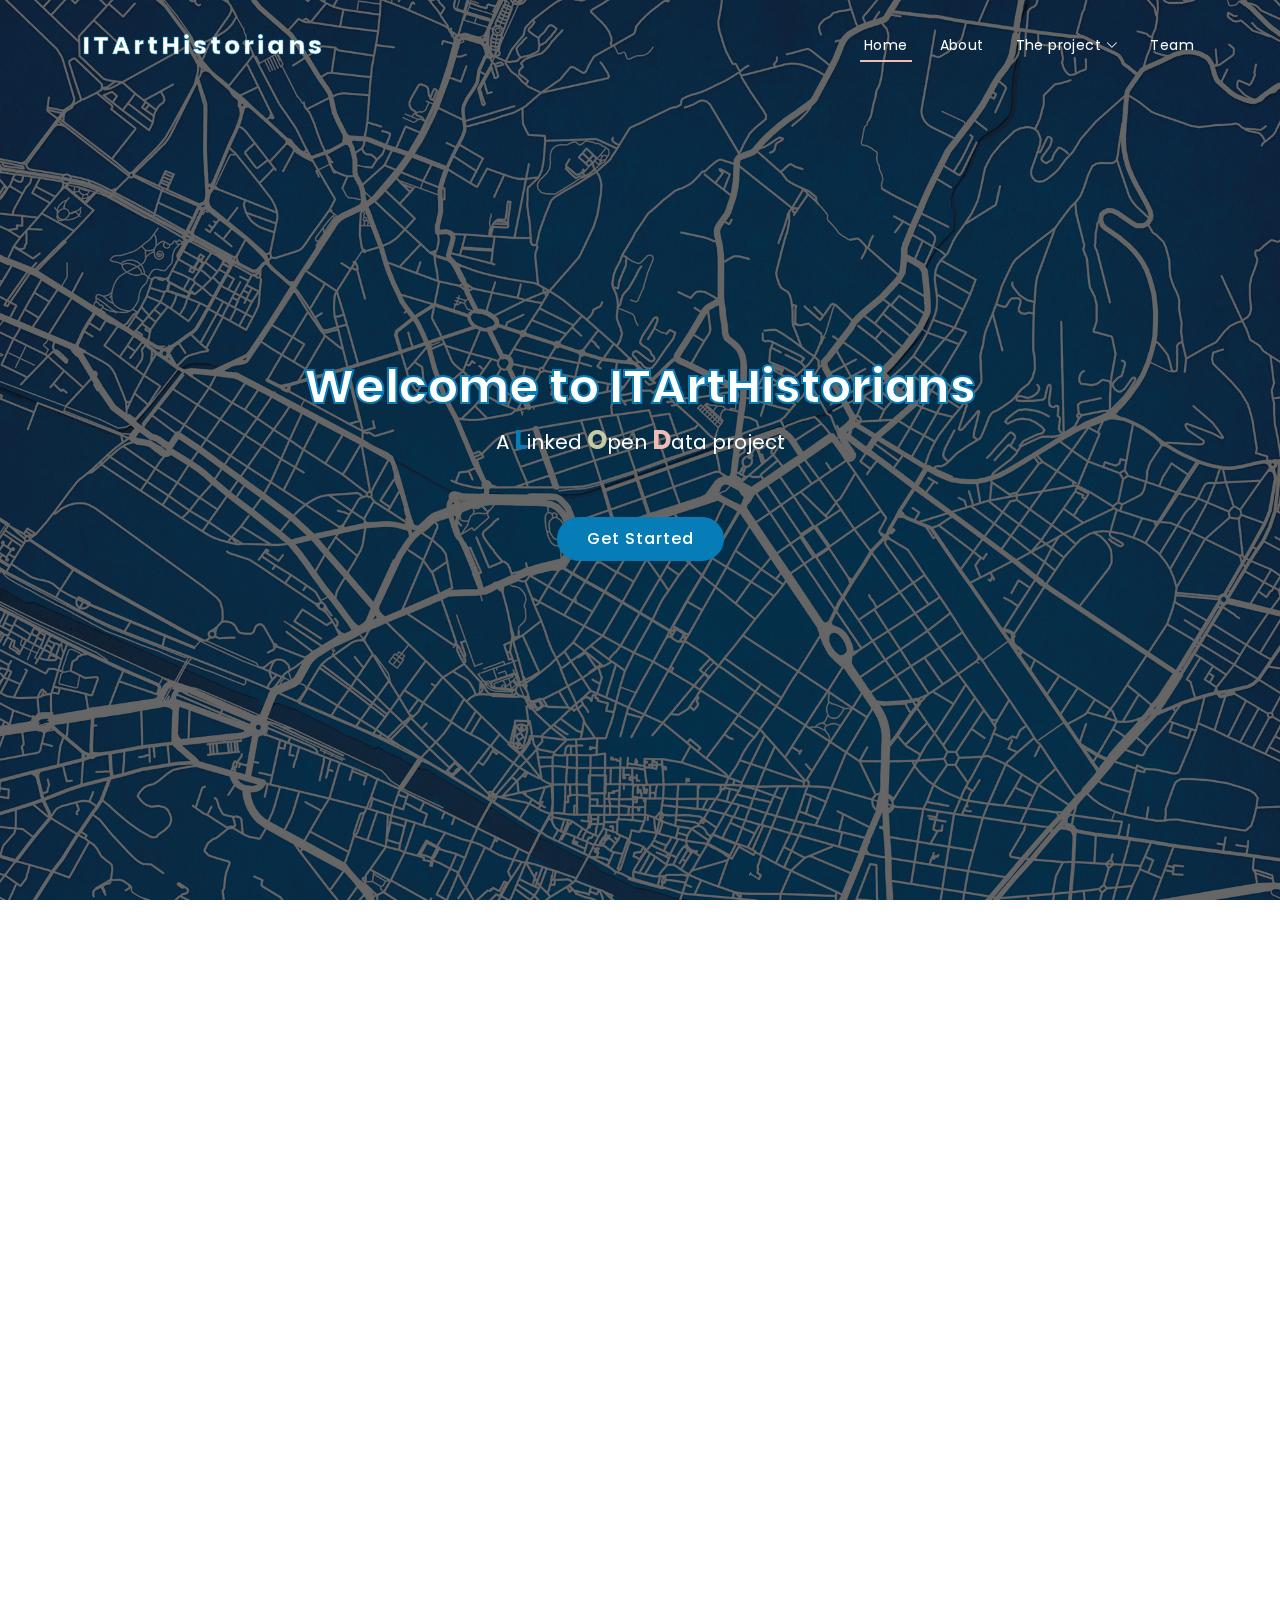
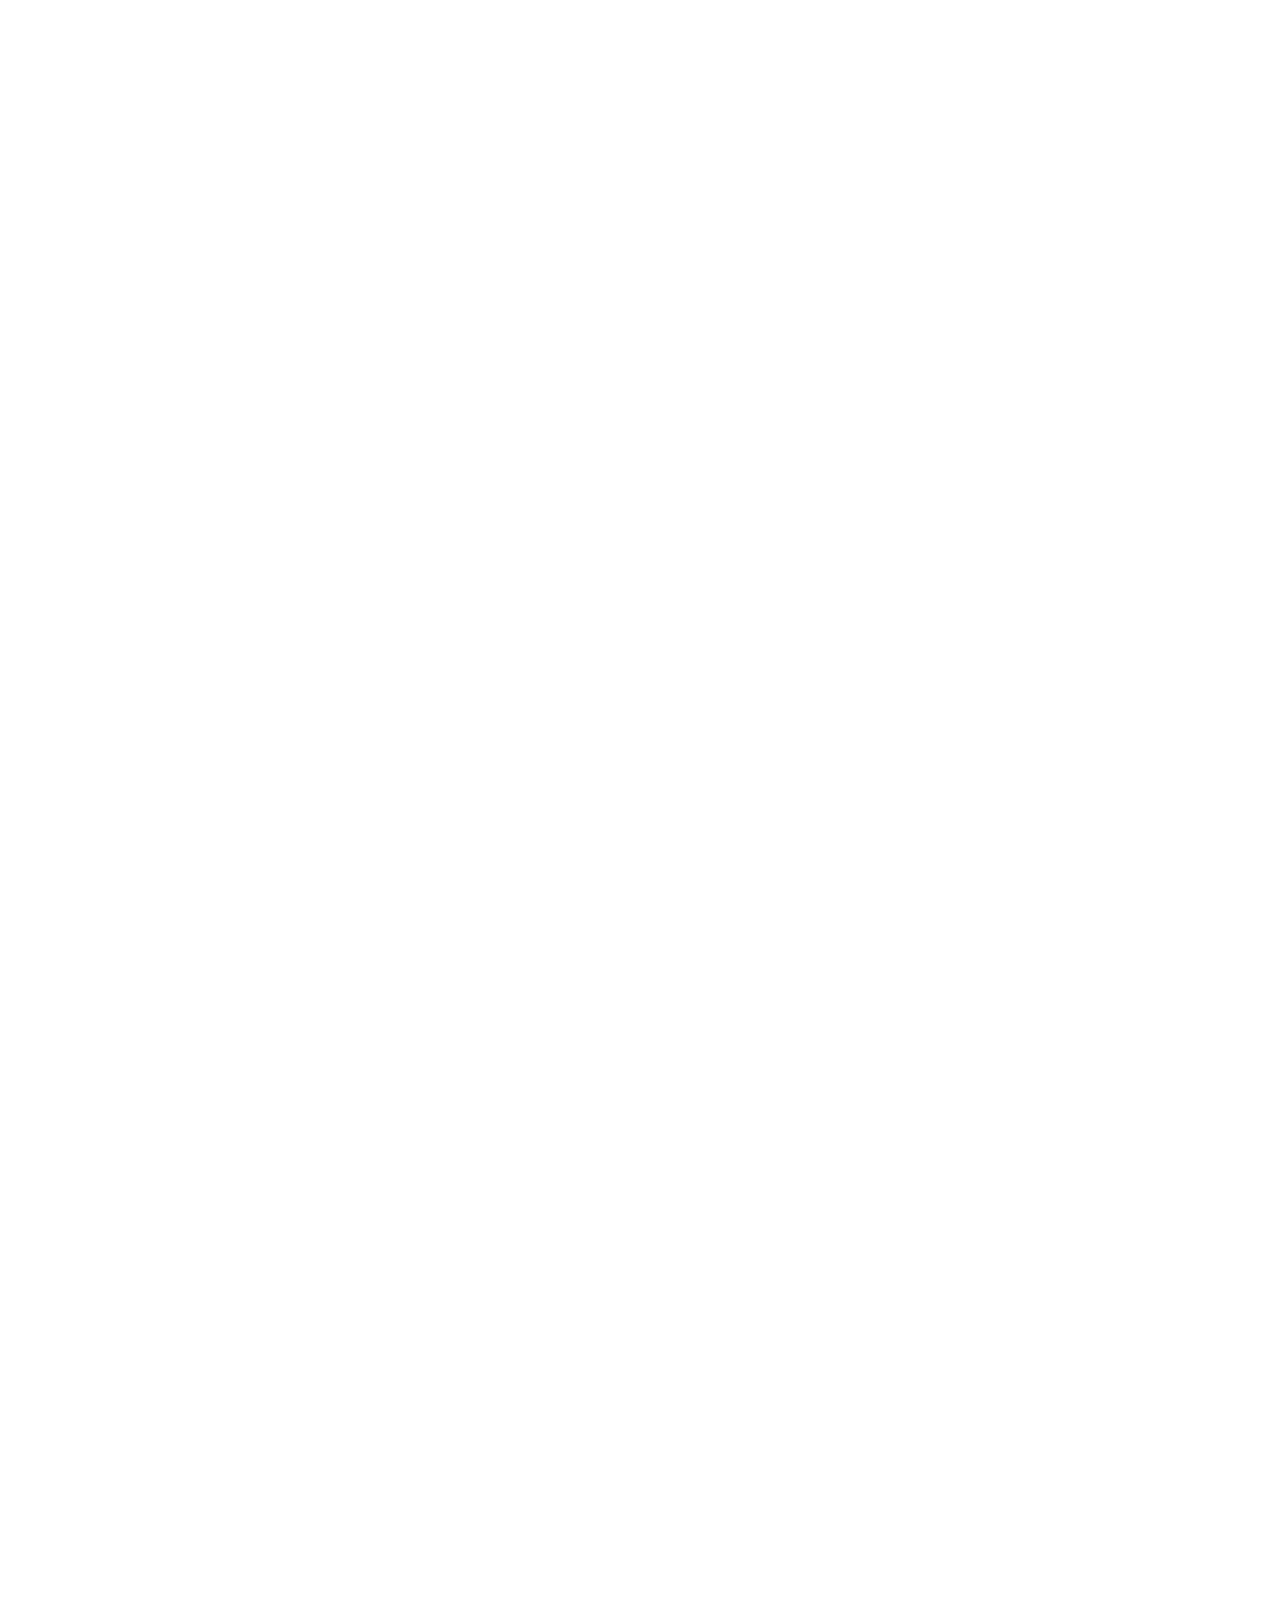
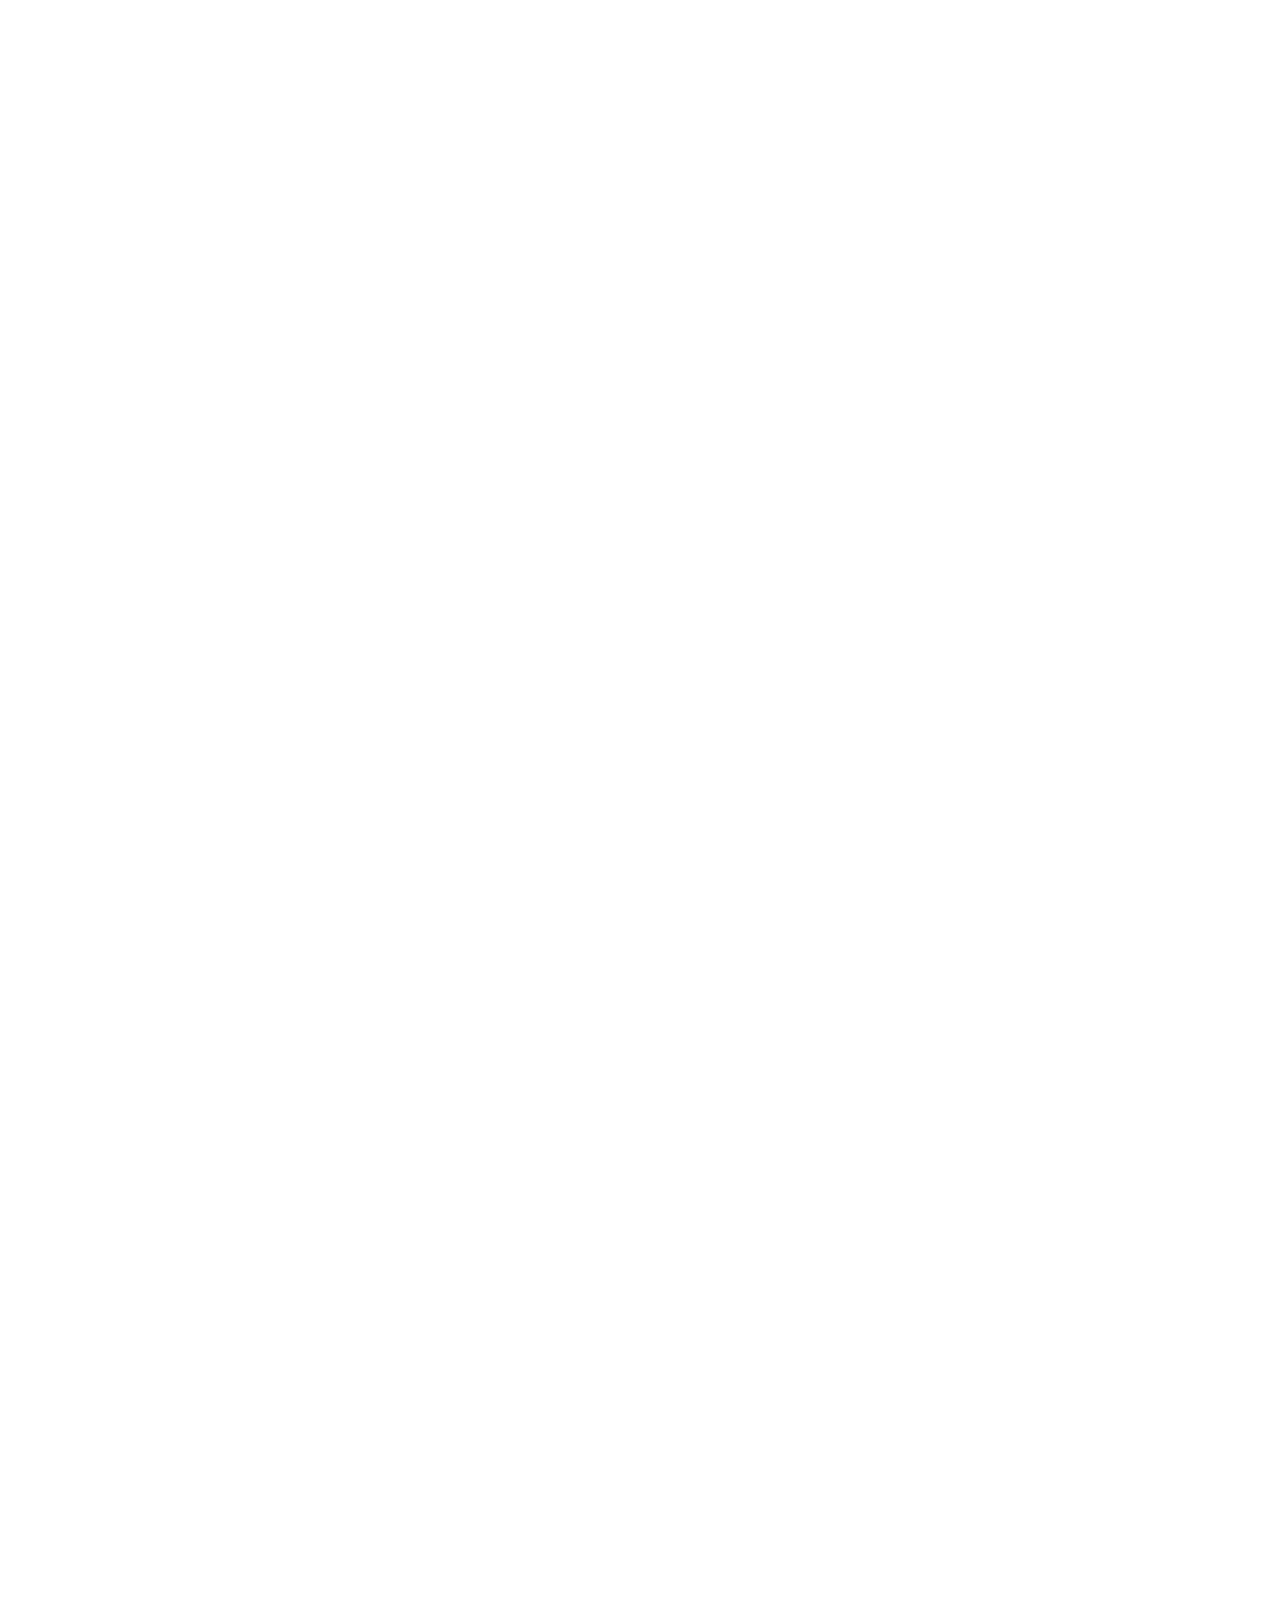
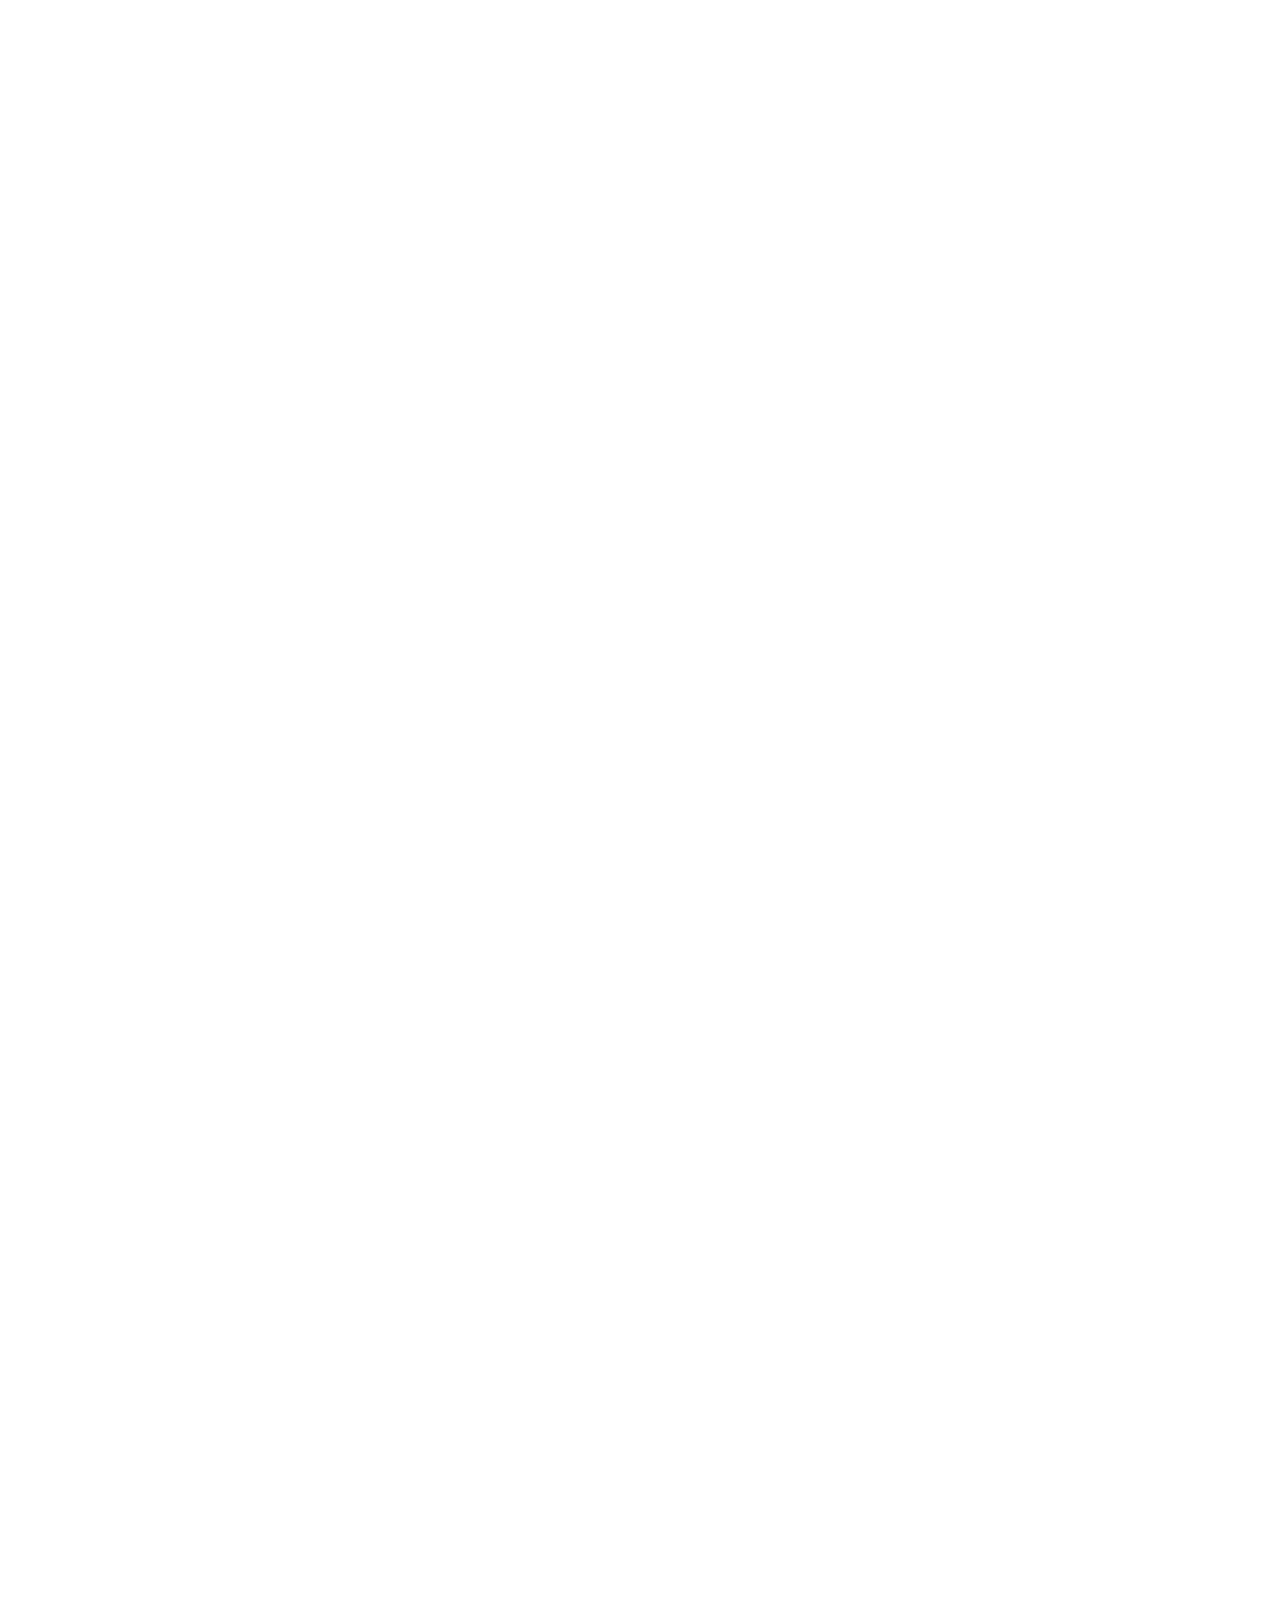
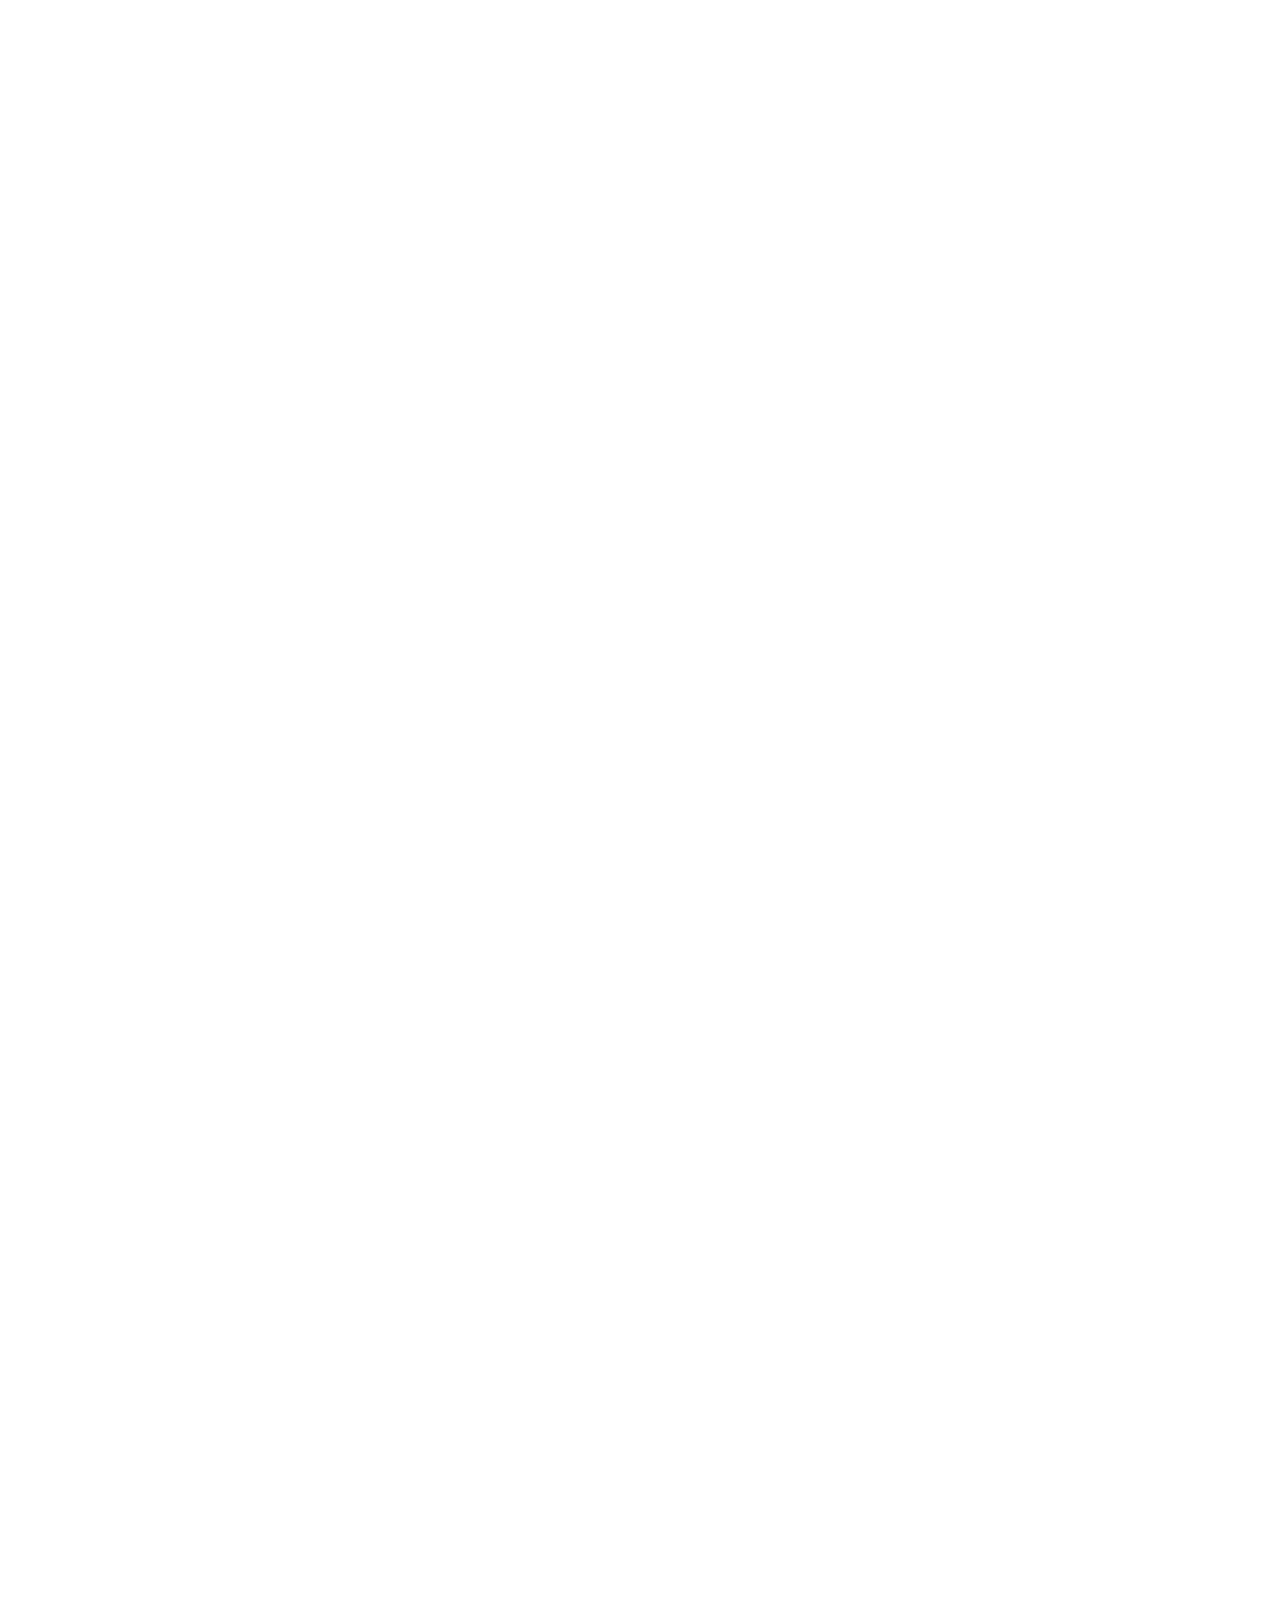
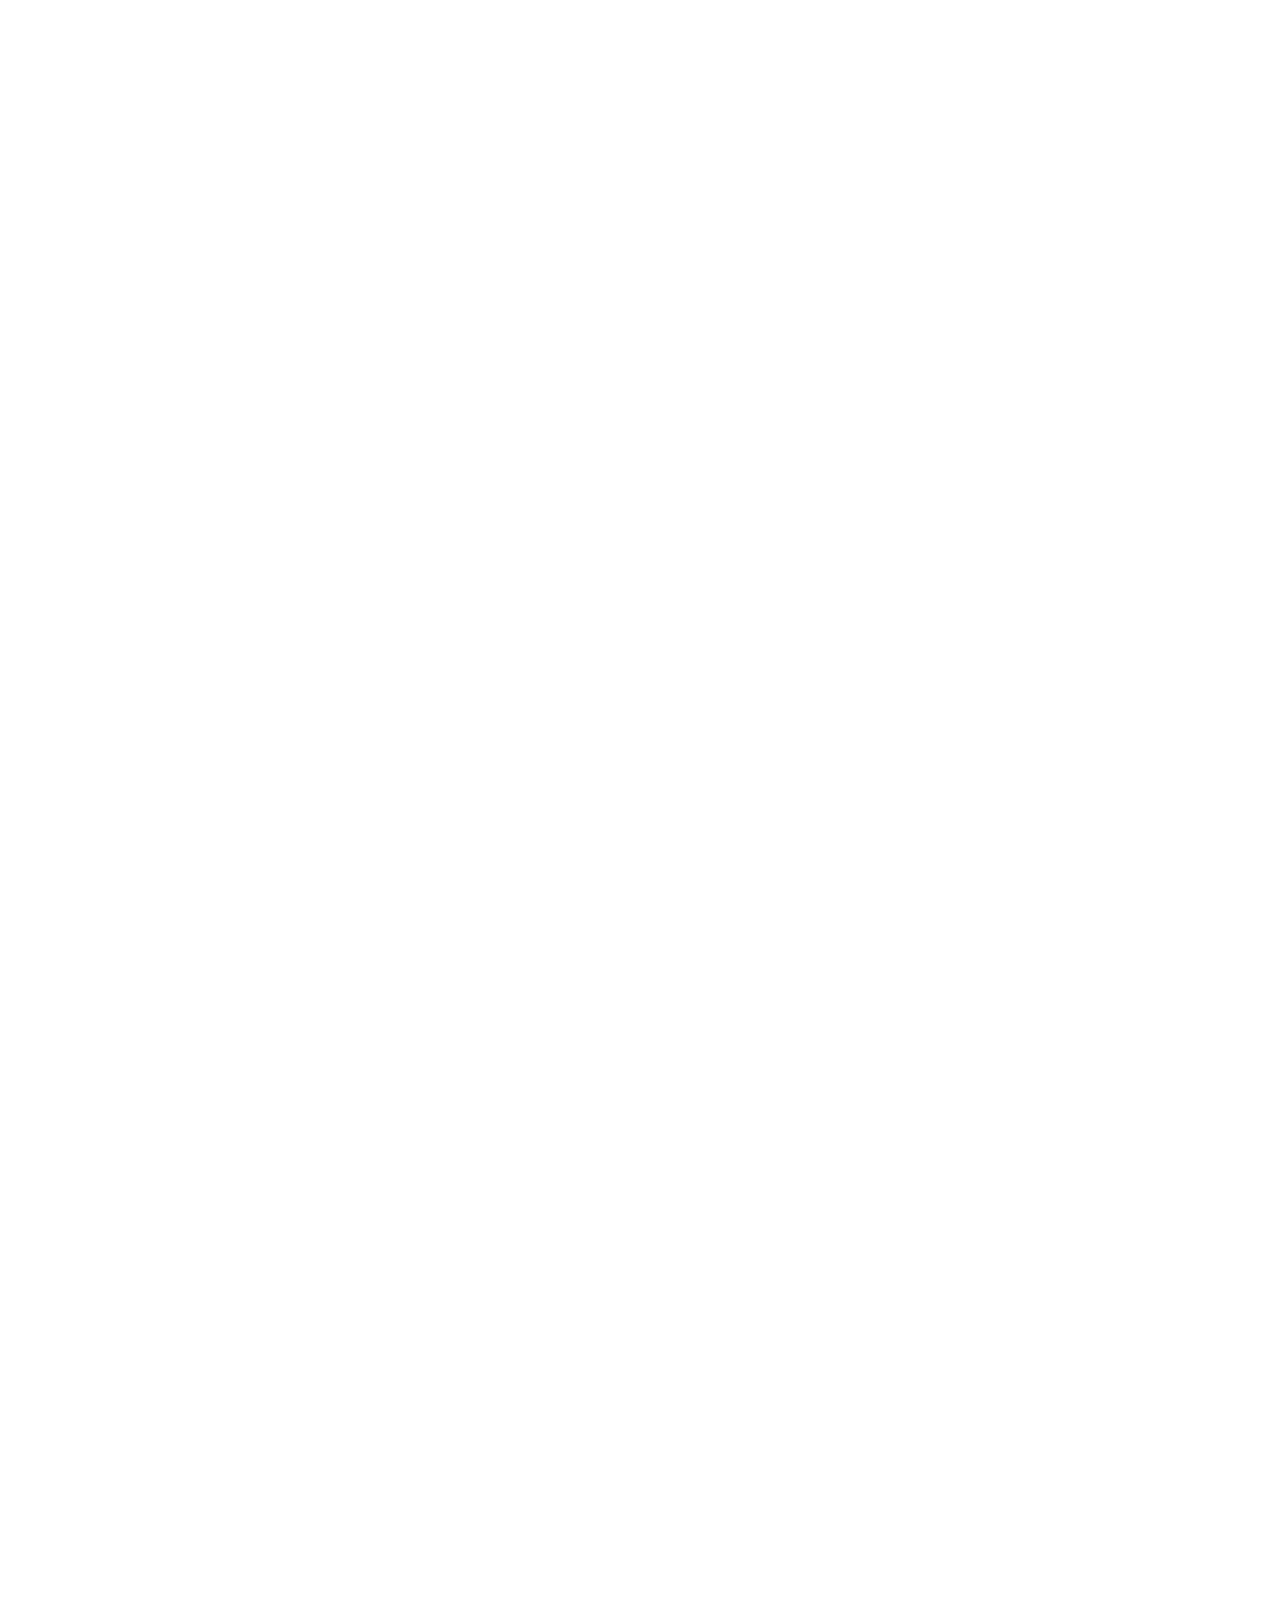
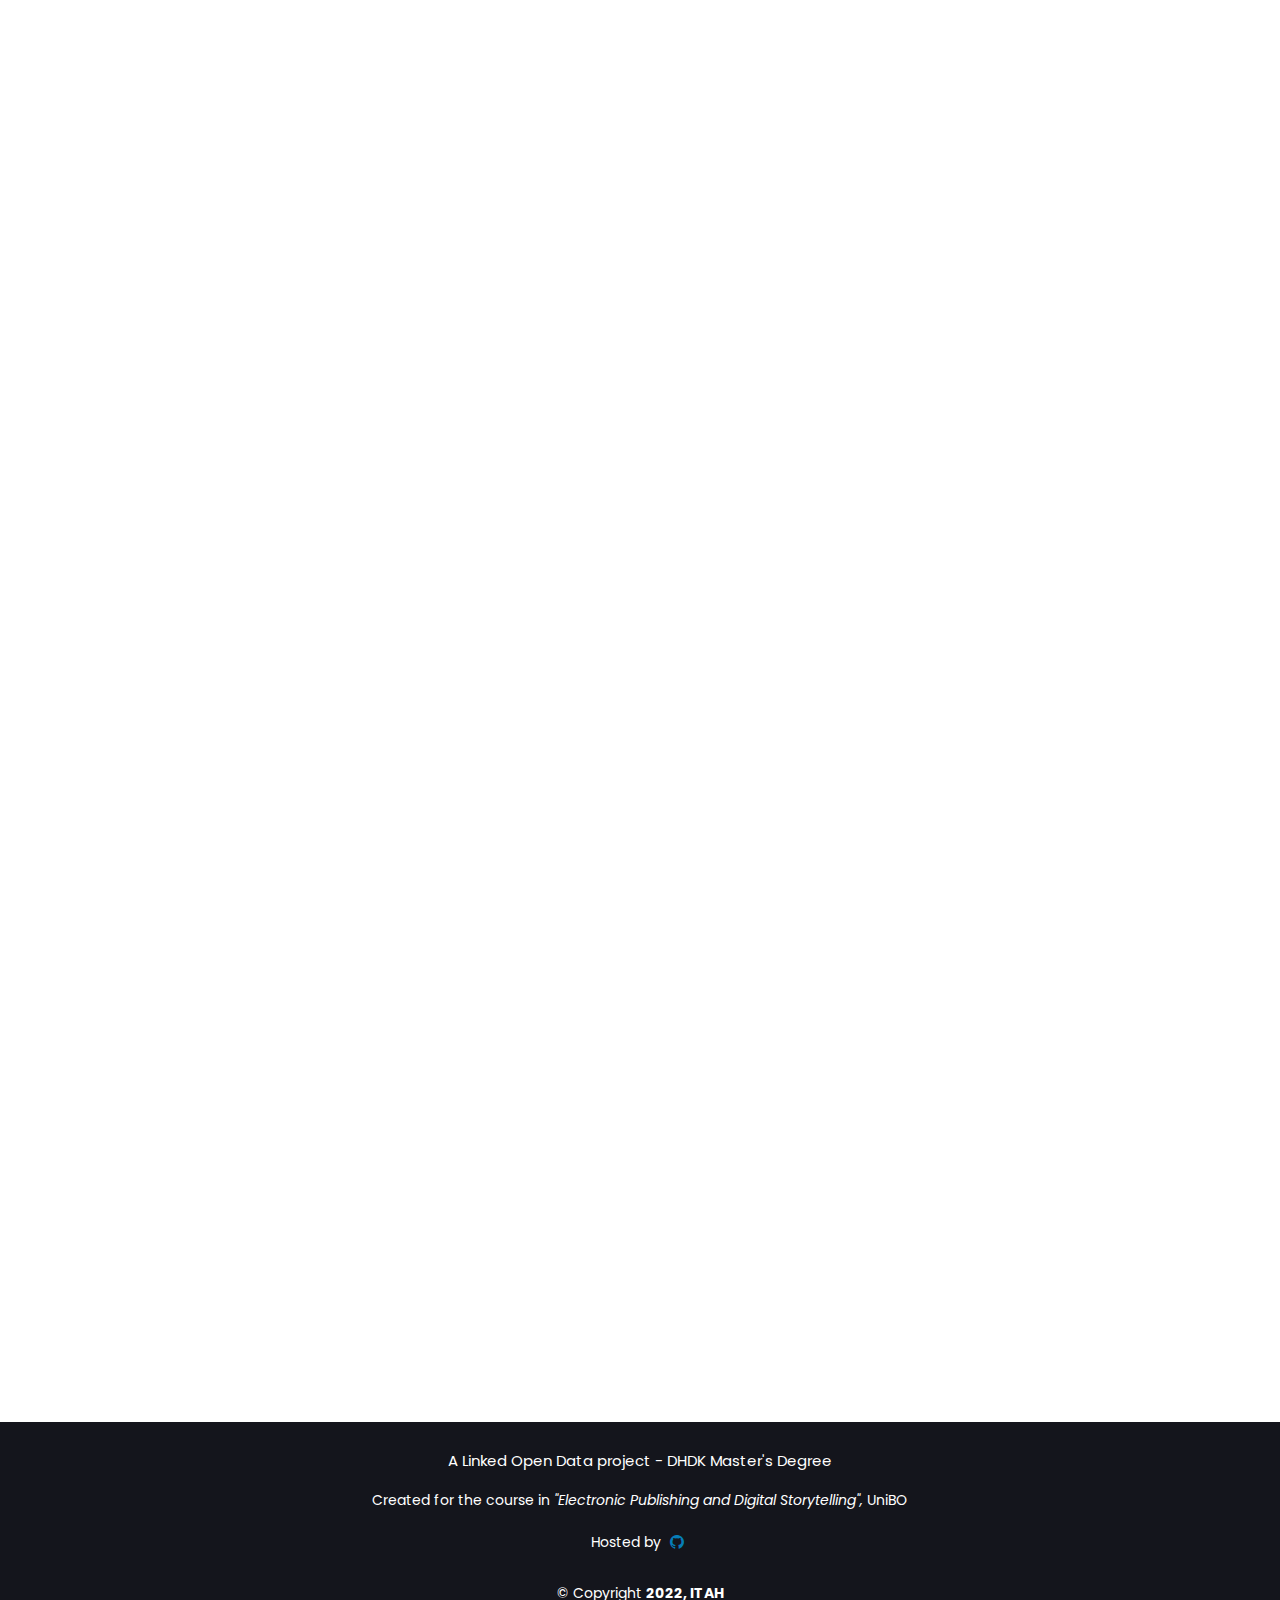
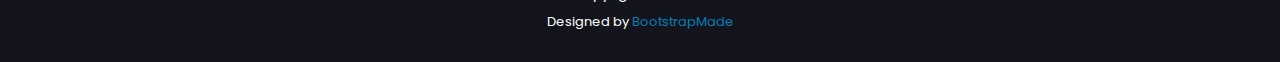
<file: index.html>
<!DOCTYPE html>
<html lang="en">

<head>
  <meta charset="utf-8">
  <meta content="width=device-width, initial-scale=1.0" name="viewport">

  <title>ITAH</title>
  <meta content="" name="description">
  <meta content="" name="keywords">

  <!-- Favicons -->
  <link href="assets/img/favicon.png" rel="icon">
  <link href="assets/img/apple-touch-icon.png" rel="apple-touch-icon">

  <!-- Google Fonts -->
  <link href="https://fonts.googleapis.com/css?family=Open+Sans:300,300i,400,400i,700,700i|Poppins:300,400,500,700" rel="stylesheet">

  <!-- Vendor CSS Files -->
  <link href="assets/vendor/aos/aos.css" rel="stylesheet">
  <link href="assets/vendor/bootstrap/css/bootstrap.min.css" rel="stylesheet">
  <link href="assets/vendor/bootstrap-icons/bootstrap-icons.css" rel="stylesheet">
  <link href="assets/vendor/boxicons/css/boxicons.min.css" rel="stylesheet">
  <link href="assets/vendor/glightbox/css/glightbox.min.css" rel="stylesheet">
  <link href="assets/vendor/swiper/swiper-bundle.min.css" rel="stylesheet">

  <!-- Template Main CSS File -->
  <link href="assets/css/style.css" rel="stylesheet">

  <!-- =======================================================
  * Template Name: Regna - v4.7.0
  * Template URL: https://bootstrapmade.com/regna-bootstrap-onepage-template/
  * Author: BootstrapMade.com
  * License: https://bootstrapmade.com/license/
  ======================================================== -->
</head>

<body>

  <!-- ======= Header ======= -->
  <header id="header" class="fixed-top d-flex align-items-center header-transparent">
    <div class="container d-flex justify-content-between align-items-center">

      <div id="logo">
        <h1><a href="index.html">ITArtHistorians</a></h1>
      </div>

      <nav id="navbar" class="navbar">
        <ul>
          <li><a class="nav-link scrollto active" href="#hero">Home</a></li>
          <li><a class="nav-link scrollto" href="#about">About</a></li>
          <li class="dropdown"><a href="#"><span>The project</span> <i class="bi bi-chevron-down"></i></a>
            <ul>
              <li><a href="#facts">1. Overview</a></li>
              <li><a href="#workflow">2. Worflow and Research Questions</a></li>
              <li><a href="#queries">3. Queries</a></li>
              <li><a href="#portfolio" style="font-size: 12px;">3.1 Database overview</a></li>
              <li><a href="#secondmacro" style="font-size: 12px;">3.2 Historians and keepers</a></li>
              <li><a href="#thirdmacro" style="font-size: 12px;">3.3 Keepers instances and temporal analysis</a></li>
              </li>
              <li><a href="#conclusions">4. General conclusions</a></li>
              <li><a href="#calltoaction">5. So what?</a></li>
            </ul>
          </li>
          <li><a class="nav-link scrollto" href="#team">Team</a></li>
        </ul>
        <i class="bi bi-list mobile-nav-toggle"></i>
      </nav><!-- .navbar -->
    </div>
  </header><!-- End Header -->

  <!-- ======= Hero Section ======= -->
  <section id="hero">
    <div class="hero-container" data-aos="zoom-in" data-aos-delay="100">
      <h1>Welcome to ITArtHistorians</h1>
      <h2>A <b style="color: #067db7; font-size: 26px;">L</b>inked <b style="color: #c5c9a4; font-size: 26px;">O</b>pen <b style="color: #ecbeb4; font-size: 26px;">D</b>ata project</h2>
      <a href="#about" class="btn-get-started">Get Started</a>
    </div>
  </section><!-- End Hero Section -->

  <main id="main">

    <!-- ======= Facts Section ======= -->
    <section id="facts">
      <div class="container" data-aos="fade-up">
        <div class="section-header">
          <h3 class="section-title">Data overview</h3>
        </div>
        <div class="row counters justify-content-md-center">

          <div class="col-lg-2 col-6 text-center" id="historians">
            <span data-purecounter-start="0" data-purecounter-end="122" data-purecounter-duration="1" class="purecounter" style="color: white; -webkit-text-stroke: 2px #067db7;"></span>
            <p>Historians</p>
          </div>

          <div class="col-lg-2 col-6 text-center">
            <span data-purecounter-start="0" data-purecounter-end="73" data-purecounter-duration="1" class="purecounter" style="color: white; -webkit-text-stroke: 2px #c5c9a4;"></span>
            <p>Keepers</p>
          </div>

          <div class="col-lg-2 col-6 text-center">
            <span data-purecounter-start="0" data-purecounter-end="90" data-purecounter-duration="1" class="purecounter" style="color: white; -webkit-text-stroke: 2px #ecbeb4;"></span>
            <p>Places</p>
          </div>

        </div>

      </div>
    </section><!-- End Facts Section -->

    <div class="section-separator" data-aos="fade-in" data-aos-delay="100" style="margin-top: 1em; margin-bottom:1em;"></div>

    <!-- ======= About Section ======= -->
    <section id="about">
      <div class="container" data-aos="fade-up">
        <div class="row about-container">

          <div class="col-lg-6 content order-lg-1 order-2">
            <h3 class="title" style="color: #032554;">About</h3>
            <blockquote class="blockquote"><p class="mb-0" style="text-align: justify; font-size:15px;"><i>“Research has formalized curiosity. It is poking and prying with a purpose.”</i></p><br>
      				<footer class="blockquote-footer"><b>Zora Neale Hurston</b>
      				</footer>
      			</blockquote>
            <p><b>Where is the intellectual heritage of Italian art historians, and why?</b><br> It was just a matter of curiosity. We found out later that <b>someone seems underrepresented and some cities are overlooked</b>.<br> Even if the "why" is out of scope, we will try to show the "what".<br>
              If you are interested, <b>scroll down</b> and come with us to <b>explore Italy</b> across its cultural Institutions!
            </p>
            <p><b>ITArtHistorians (ITAH) proposes an analysis on art historians and the keepers that preserve their collections.</b>
              Our data sample is composed by the <b>Italian art historians</b> recorded in <a href="https://arthistorians.info/explore" target="_blank">Dictionary of Art Historians</a> and <a href="http://artchives.fondazionezeri.unibo.it/" target="_blank">ArtChives</a>.</br>
              The Dictionary of Art Historians is a free, privately funded biographical dictionary of historians of western art written and maintained by scholars, while ArtChives
              collects detailed archival descriptions of notable art historians' collections.</br>
              Finally, we integrated the extracted information through <a href="https://www.wikidata.org/wiki/Wikidata:Main_Page" target="_blank">Wikidata</a>, one of the most famous collaborative and open source databases.<br>
            </p>
          </div>
          <div class="col-lg-6 background order-lg-2 order-1" data-aos="fade-left" data-aos-delay="100"></div>
          </div>
          <br>
          <br>
          <div class="row">
            <div class="col" data-aos="fade-left" data-aos-delay="100" id="workflow">
            </div>
            <div class="col">
              <br>
              <br>
              <div class="section-header" data-aos="fade-up" data-aos-delay="100" style="padding-left: 6em; text-align: left;">
                <h3 class="section-title" style="text-align: left;">The workflow</h3>
                <p>The project workflow was articulated in four different phases:
                  the <b>data cleaning and access</b>, for which some data have been integrated automatically and manually,
                  enriching the original database; the <b>data analysis</b>, where some patterns were found and exposed in the <b>data visualisation</b> process,
                  finally integrated and presented in the <b>digital communication</b> phase.<br> It is important to clarify that <b>our analysis is limited to our data, so as our conclusions</b>.<br>
                  You can find the cleaning and analysis phases on our <b><a href="https://github.com/alicebordignon/LODtime/blob/main/00_DoAH_first_cleaning.ipynb" target="_blank">Jupyter Notebook</a></b>.
              </div>
              <div class="section-header" data-aos="fade-up" data-aos-delay="100" style="padding-left: 6em; text-align: left;" id="RQ">
                <h3 class="section-title" style="text-align: left;">Research questions</h3>
                <p style="padding-left: 1em;">We started our data collection from some questions:</p>
                <ol style="padding-left: 1em;">
                  <li style="font-size: 20px; color: #fff; -webkit-text-stroke: 2px #067db7;">What is the distribution of the keepers in Italy?</li>
                  <li style="font-size: 20px; color: #fff; -webkit-text-stroke: 2px #c5c9a4;">What is the role and the consequences of the digital technologies with respect to the Italian archival world?</li>
                  <li style="font-size: 20px; color: #fff; -webkit-text-stroke: 2px #ecbeb4;">Is there a correlation between the kind of keepers and the historians’ collections they conserve?</li>
                </ol>
              </div>
            </div>
            <br>
            <br>
          </div>
      </div>
    </section><!-- End About Section -->

    <div class="section-separator" data-aos="fade-in" data-aos-delay="100" style="margin-top: 1em; margin-bottom:1em;"></div>

    <!-- ======= Services Section ======= -->
    <section id="services">
      <div class="container" data-aos="fade-up">
        <div class="section-header">
          <h3 class="section-title" style="padding-bottom: 1em;" id=queries>Queries</h3>
          <p style="padding-bottom: 1em;">We divided our queries into <b>three macro-sections</b> to better manage our analysis:</p>
        </div>
        <div class="row">
          <div class="col-lg-4 col-md-6" data-aos="zoom-in">
            <div class="box-1">
              <div class="icon-1" id="macro3"><a href="#portfolio"><i class="bi bi-binoculars"></i></a></div>
              <h4 class="title"><a href="#portfolio">Database overview</a></h4>
              <p class="description">Firstly we investigated our database through some queries, obtaining some descriptive data as a starting point of our reflections.</p>
            </div>
          </div>
          <div class="col-lg-4 col-md-6" data-aos="zoom-in">
            <div class="box-2">
              <div class="icon-2" id="macro2"><a href="#secondmacro"><i class="bi bi-bar-chart"></i></a></div>
              <h4 class="title"><a href="#secondmacro">Historians and keepers</a></h4>
              <p class="description">Then, we find out some queries to analyse the relationship between our historians and the keepers that preserve their collections.</p>
            </div>
          </div>
          <div class="col-lg-4 col-md-6" data-aos="zoom-in">
            <div class="box-3">
              <div class="icon-3" id="macro1"><a href="#thirdmacro"><i class="bi bi-calendar-date"></i></a></div>
              <h4 class="title"><a href="#thirdmacro">Keepers instances and temporal analysis</a></h4>
              <p class="description">Finally, we took into consideration the type of keepers and the timespan of historians' lives, exploring a possible correlation.</p>
            </div>
          </div>
        </div>
      </div>
    </section><!-- End Services Section -->

    <div class="section-separator" data-aos="fade-in" data-aos-delay="100" style="margin-top: 1em; margin-bottom:1em;"></div>


    <!-- ======= Portfolio Section ======= -->
    <section id="portfolio" class="portfolio">
      <div class="container" data-aos="fade-up">
        <div class="section-header">
          <h3 class="section-title" style="text-align: left;">Database overview</h3>
          <h4 class="chart-section" style="color: #067db7;">Keepers' distribution</h4>
          <p>The following <b>interactive map</b> shows the keeper's distribution over the Italian territory.</p>
          <ul>
            <li>The most frequent places are <b>Florence</b>, <b>Milan</b>, <b>Rome</b>, <b>Siena</b> and <b>Bologna</b>.</li>
            <li>It seems that <b>cities in the South of Italy are not as relevant as the cities in the North</b> in the conservation of cultural heritage left by Italian art Historians.</li>
          </ul>
          <div class='tableauPlaceholder' id='viz1653892848660' style='position: relative'><noscript><a href='#https://public.tableau.com/shared/N7FYN6QX9?:display_count=n&:origin=viz_share_link'><img alt='Keeper location frequency ' src='https:&#47;&#47;public.tableau.com&#47;static&#47;images&#47;IT&#47;ITArtHistoriansKeepers&#47;Sheet2&#47;1_rss.png' style='border: none' /></a></noscript><object class='tableauViz'  style='display:none;'><param name='host_url' value='https%3A%2F%2Fpublic.tableau.com%2F' /> <param name='embed_code_version' value='3' /> <param name='site_root' value='' /><param name='name' value='ITArtHistoriansKeepers&#47;Sheet2' /><param name='tabs' value='no' /><param name='toolbar' value='yes' /><param name='static_image' value='https:&#47;&#47;public.tableau.com&#47;static&#47;images&#47;IT&#47;ITArtHistoriansKeepers&#47;Sheet2&#47;1.png' /> <param name='animate_transition' value='yes' /><param name='display_static_image' value='yes' /><param name='display_spinner' value='yes' /><param name='display_overlay' value='yes' /><param name='display_count' value='yes' /><param name='language' value='en-US' /></object>
          </div><script type='text/javascript'>var divElement = document.getElementById('viz1653892848660');var vizElement = divElement.getElementsByTagName('object')[0];vizElement.style.width='100%';vizElement.style.height=(divElement.offsetWidth*0.75)+'px';var scriptElement = document.createElement('script'); scriptElement.src = 'https://public.tableau.com/javascripts/api/viz_v1.js';vizElement.parentNode.insertBefore(scriptElement, vizElement);
          </script>


          <h4 class="chart-section" style="color: #067db7;">Overall view of the places in terms of frequency</h4>
          <p>The <b>Word cloud</b> shows an <b>overall view</b> of the <b>places</b> based on frequency featured in our dataset.</p>
          <ul>
            <li>The most frequent place where historians were born is <b>Florence</b></li>
            <li>The most frequent place where historians died is <b>Rome</b></li>
            <li>The most frequent place where keepers are located is <b>Milan</b></li>
          </ul>
            <div class="infogram-embed" data-id="7b779f81-75b5-448b-8d0b-87d871d1c332" data-type="interactive" data-title="Overral view of the places"></div><script>!function(e,i,n,s){var t="InfogramEmbeds",d=e.getElementsByTagName("script")[0];if(window[t]&&window[t].initialized)window[t].process&&window[t].process();else if(!e.getElementById(n)){var o=e.createElement("script");o.async=1,o.id=n,o.src="https://e.infogram.com/js/dist/embed-loader-min.js",d.parentNode.insertBefore(o,d)}}(document,0,"infogram-async");</script><div style="font-family:Arial!important;font-size:8px!important;line-height:15px!important;text-align:center;border-top:1px solid transparent;margin:0px"><a href="https://infogram.com/7b779f81-75b5-448b-8d0b-87d871d1c332" style="color: transparent!important;text-decoration:none!important;" target="_blank">Overral view of the places</a><br><a href="https://infogram.com" style="color:transparent!important;text-decoration:none!important;" target="_blank" rel="nofollow">Infogram</a>
            </div>
          <h4 class="chart-section" style="color: #067db7;">Most frequent birth places of Italian Historians</h4>
          <p>The following two visualisations represent in a different and more intuitive way some of the data collected featured in the previous Word cloud.</p>
          <ul>
            <li>Considering the first nine places in terms of frequency, <b>no cities in the South of Italy are included.</b></li>
            <li><b>Our dataset</b> strongly <b>lacks historians who were born or died in the South of Italy.</b></li>
          </ul>
            <div class="infogram-embed" data-id="2c042005-cc98-43ee-ac25-0816d7917eac" data-type="interactive" data-title="Most frequent birth places"></div><script>!function(e,i,n,s){var t="InfogramEmbeds",d=e.getElementsByTagName("script")[0];if(window[t]&&window[t].initialized)window[t].process&&window[t].process();else if(!e.getElementById(n)){var o=e.createElement("script");o.async=1,o.id=n,o.src="https://e.infogram.com/js/dist/embed-loader-min.js",d.parentNode.insertBefore(o,d)}}(document,0,"infogram-async");</script><div style="padding:8px 0;font-family:Arial!important;font-size:8px!important;line-height:15px!important;text-align:center;border-top:1px solid transparent;margin:0px"><a href="https://infogram.com/2c042005-cc98-43ee-ac25-0816d7917eac" style="color: transparent!important;text-decoration:none!important;" target="_blank">Most frequent birth places</a><br><a href="https://infogram.com" style="color:transparent!important;text-decoration:none!important;" target="_blank" rel="nofollow">Infogram</a>
           </div>
           <h4 class="chart-section" style="color: #067db7;">Most frequent death places of Italian Historians</h4>
           <div class="infogram-embed" data-id="89b262ef-f979-4c39-85af-86d251a3780c" data-type="interactive" data-title="Most frequent death places"></div><script>!function(e,i,n,s){var t="InfogramEmbeds",d=e.getElementsByTagName("script")[0];if(window[t]&&window[t].initialized)window[t].process&&window[t].process();else if(!e.getElementById(n)){var o=e.createElement("script");o.async=1,o.id=n,o.src="https://e.infogram.com/js/dist/embed-loader-min.js",d.parentNode.insertBefore(o,d)}}(document,0,"infogram-async");</script><div style="padding:8px 0;font-family:Arial!important;font-size:13px!important;line-height:15px!important;text-align:center;border-top:1px solid transparent;margin:0 30px"><a href="https://infogram.com/89b262ef-f979-4c39-85af-86d251a3780c" style="color: transparent!important;text-decoration:none!important;" target="_blank">Most frequent death places</a><br><a href="https://infogram.com" style="color: transparent!important;text-decoration:none!important;" target="_blank" rel="nofollow">Infogram</a>
           </div>
           <h4 class="chart-section" style="color: #067db7;">Number of historians' collections held by the cultural heritage institutions</h4>
          <p>It is interesting to notice some different phenomena according to this <b>Barchart</b>:
            <ul>
              <li>The keeper owning the biggest number of collections is a <b>digital library</b></li>
              <li>One of the two second keepers according to the highest number of collections owned is a <b>foreign keeper</b></li>
              <li>The keepers that preserve multiple historians' collections are few: the dataset mainly consists of <b>many local keepers owning a single historian's collection</b>.</li>
            </ul>

             <p>While the first two statements will be commented later, as a result of the last one we can argue that <b>the conservation of Italian historians’ collections is fragmented along the entire territory without a strong central institution</b>.</p>

           <div class="infogram-embed" data-id="e5e9dd9f-bd54-448e-b2c2-cff15de3bd1e" data-type="interactive" data-title="Keepers list ordered according to the number of historians they own"></div><script>!function(e,i,n,s){var t="InfogramEmbeds",d=e.getElementsByTagName("script")[0];if(window[t]&&window[t].initialized)window[t].process&&window[t].process();else if(!e.getElementById(n)){var o=e.createElement("script");o.async=1,o.id=n,o.src="https://e.infogram.com/js/dist/embed-loader-min.js",d.parentNode.insertBefore(o,d)}}(document,0,"infogram-async");</script><div style="padding:8px 0;font-family:Arial!important;font-size:13px!important;line-height:15px!important;text-align:center;border-top:1px solid transparent;margin:0 30px"><a href="https://infogram.com/e5e9dd9f-bd54-448e-b2c2-cff15de3bd1e" style="color:transparent!important;text-decoration:none!important;" target="_blank">Keepers list ordered according to the number of collections they own</a><br><a href="https://infogram.com" style="color:transparent!important;text-decoration:none!important;" target="_blank" rel="nofollow">Infogram</a></div>
           <h4 class="chart-section" style="color: #067db7;">Numerical comparison between female art historians and male art historians</h4>
           <p>Even if the results of the following chart was quite predictable, we wanted to underline the <b>crushing difference between males and females</b> in the dataset, also considering its limited extend.
           </p>
           <div class="infogram-embed" data-id="a806457c-c7b4-49c3-8e70-2a5f18ccf52c" data-type="interactive" data-title="Females and males"></div><script>!function(e,i,n,s){var t="InfogramEmbeds",d=e.getElementsByTagName("script")[0];if(window[t]&&window[t].initialized)window[t].process&&window[t].process();else if(!e.getElementById(n)){var o=e.createElement("script");o.async=1,o.id=n,o.src="https://e.infogram.com/js/dist/embed-loader-min.js",d.parentNode.insertBefore(o,d)}}(document,0,"infogram-async");</script><div style="padding:8px 0;font-family:Arial!important;font-size:8px!important;line-height:15px!important;text-align:center;border-top:1px solid transparent;margin:0 30px"><a href="https://infogram.com/a806457c-c7b4-49c3-8e70-2a5f18ccf52c" style="color: transparent!important;text-decoration:none!important;" target="_blank">Females and males</a><br><a href="https://infogram.com" style="color:transparent!important;text-decoration:none!important;" target="_blank" rel="nofollow">Infogram</a></div>
        </div>


      </div>
    </section><!-- End Portfolio Section -->

  <div class="section-separator" data-aos="fade-in" data-aos-delay="100" style="margin-top: 1em; margin-bottom:1em;"></div>
    <!-- ======= Portfolio Section ======= -->
    <section id="secondmacro" class="secondmacro">
      <div class="container" data-aos="fade-up">
        <div class="section-header">
          <h3 class="section-title" style="text-align: left;">Historians and keepers</h3>
          <h4 class="chart-section" style="color: #bbc388;">Correlation between historians' birth and death places and keepers locations</h4>
          <p>The following <b>pie chart</b> shows:
            <ul>
              <li>The place <b>where a historian died</b> is the <b>more relevant aspect</b> to consider with regard to the keeper's location.</li>
              <li>The place <b>where a historian born</b> is the <b>less relevant aspect</b> to consider with regard to the keeper's location.</li>
            </ul>
             <p>The first statement could confirm the idea that the collections were not physically moved and stayed where they were left by historians after dying.</p>
          <div class="infogram-embed" style="height: 50%; width: 40%;" data-id="cfe10958-595d-435c-9b1e-344ecea96652" data-type="interactive" data-title="Where were the historians who were born?"></div><script>!function(e,i,n,s){var t="InfogramEmbeds",d=e.getElementsByTagName("script")[0];if(window[t]&&window[t].initialized)window[t].process&&window[t].process();else if(!e.getElementById(n)){var o=e.createElement("script");o.async=1,o.id=n,o.src="https://e.infogram.com/js/dist/embed-loader-min.js",d.parentNode.insertBefore(o,d)}}(document,0,"infogram-async");</script><div style="padding:8px 0;font-family:Arial!important;font-size:13px!important;line-height:15px!important;text-align:center;border-top:1px solid transparent;margin:0 30px"><a href="https://infogram.com/cfe10958-595d-435c-9b1e-344ecea96652" style="color:transparent!important;text-decoration:none!important;" target="_blank">Where were the historians who were born?</a><br><a href="https://infogram.com" style="color:transparent!important;text-decoration:none!important;" target="_blank" rel="nofollow">Infogram</a>
          </div>
          <h4 class="chart-section" style="color: #bbc388;">Most frequent places where birth places of historians and keepers locations match</h4>
          <p>The <b>column chart</b> shows that:
            <ul>
              <li><b>Florence</b> is the place with the <b>highest density ration</b> between historians who were born in the city and historians's collections actually conserved in the city itself.</li>
            </ul>

             </p>
          <div class="infogram-embed" data-id="548f0c74-c453-485e-8dd6-302f68cdd4ed" data-type="interactive" data-title="Most frequent birth places of historians who were born in the same place of the keeepers"></div><script>!function(e,i,n,s){var t="InfogramEmbeds",d=e.getElementsByTagName("script")[0];if(window[t]&&window[t].initialized)window[t].process&&window[t].process();else if(!e.getElementById(n)){var o=e.createElement("script");o.async=1,o.id=n,o.src="https://e.infogram.com/js/dist/embed-loader-min.js",d.parentNode.insertBefore(o,d)}}(document,0,"infogram-async");</script><div style="padding:8px 0;font-family:Arial!important;font-size:13px!important;line-height:15px!important;text-align:center;border-top:1px solid transparent;margin:0 30px"><a href="https://infogram.com/548f0c74-c453-485e-8dd6-302f68cdd4ed" style="color:transparent!important;text-decoration:none!important;" target="_blank">Most frequent birth places of historians who were born in the same place of the keeepers</a><br><a href="https://infogram.com" style="color:transparent!important;text-decoration:none!important;" target="_blank" rel="nofollow">Infogram</a>
          </div>
          <h4 class="chart-section" style="color: #bbc388;">Comparison of the number of historians' collections preserved in Milan, Rome and Firenze, where historians who were born, died or neither</h4>
          <p>This <b>line chart</b> takes the <b>most relevant cities</b> revealed by the previous visualisations and explores them deeper:<br>
            <ul>
              <li><b>Milan</b> is the city with the highest number of conserved historians who were <b>neither born nor died</b> there</li>
              <li><b>Florence</b> and <b>Rome</b> have different features as they mostly conserve historians who were <b>either born or died</b> in the city.</li>
            </ul>
          <div class="infogram-embed" data-id="e275c0e2-d5b9-44d9-aeed-2f7ca61bda8b" data-type="interactive" data-title="Number of historians conserved in Milan, Florence and Rome that are dead, born and neither born and dead in the place"></div><script>!function(e,i,n,s){var t="InfogramEmbeds",d=e.getElementsByTagName("script")[0];if(window[t]&&window[t].initialized)window[t].process&&window[t].process();else if(!e.getElementById(n)){var o=e.createElement("script");o.async=1,o.id=n,o.src="https://e.infogram.com/js/dist/embed-loader-min.js",d.parentNode.insertBefore(o,d)}}(document,0,"infogram-async");</script><div style="padding:8px 0;font-family:Arial!important;font-size:13px!important;line-height:15px!important;text-align:center;border-top:1px solid transparent;margin:0 30px"><a href="https://infogram.com/e275c0e2-d5b9-44d9-aeed-2f7ca61bda8b" style="color:transparent!important;text-decoration:none!important;" target="_blank">Number of historians conserved in Milan, Florence and Rome that are dead, born and neither born and dead in the place</a><br><a href="https://infogram.com" style="color:transparent!important;text-decoration:none!important;" target="_blank" rel="nofollow">Infogram</a>
          </div>
          <h4 class="chart-section" style="color: #bbc388;">Number of historians neither born or dead in Milan that are conserved by Milan-based keepers</h4>
          <p>This chart explains better the previous one by showing which <b>Milan-based keepers conserve historians neither were born nor died in Milan</b>.
            <ul>
              <li>The keeper that owns the <b>highest number of historians who neither were born nor died in Milan</b> is the <b>BEIC Digital Library</b>.</li>
            </ul>
             <p>This leads us to understand the <b>potential of digital libraries</b> in terms of conserving historians' collections who died or were born in different places, by <b>overcoming the physical limits</b>.<br>
             We can also suppose that <b>Milan</b> is the main place where keepers are open to preserve collections <b>regardless the birth place or death place of the historians.</b></p>
          <div class="infogram-embed" data-id="3910bf1f-9bf7-4a4c-92b5-a172f62b3577" data-type="interactive" data-title="Number of historians neither born or dead in Milan that are conserved by Milan-based keepers"></div><script>!function(e,i,n,s){var t="InfogramEmbeds",d=e.getElementsByTagName("script")[0];if(window[t]&&window[t].initialized)window[t].process&&window[t].process();else if(!e.getElementById(n)){var o=e.createElement("script");o.async=1,o.id=n,o.src="https://e.infogram.com/js/dist/embed-loader-min.js",d.parentNode.insertBefore(o,d)}}(document,0,"infogram-async");</script><div style="padding:8px 0;font-family:Arial!important;font-size:13px!important;line-height:15px!important;text-align:center;border-top:1px solid transparent;margin:0 30px"><a href="https://infogram.com/3910bf1f-9bf7-4a4c-92b5-a172f62b3577" style="color:transparent!important;text-decoration:none!important;" target="_blank">Number of historians neither born or dead in Milan that are conserved by Milan-based keepers</a><br><a href="https://infogram.com" style="color:transparent!important;text-decoration:none!important;" target="_blank" rel="nofollow">Infogram</a>
          </div>
          <h4 class="chart-section" style="color: #bbc388;">Locations of keepers owning collections of historians neither were born nor died there</h4>
          <p>In this column chart you can have a more overall view about the <b>keepers that conserve historians neither were born nor died in their place where they are conserved</b>. As you can see the <b>predominance of Milan</b> with the BEIC digital library is confirmed.</p>
          <div class="infogram-embed" style="height: 50%; width: 70%;" data-id="e10d5d2f-8351-42e6-8764-f90324381ffe" data-type="interactive" data-title="Keepers owning collections of historians neither were born nor died in their place"></div><script>!function(e,i,n,s){var t="InfogramEmbeds",d=e.getElementsByTagName("script")[0];if(window[t]&&window[t].initialized)window[t].process&&window[t].process();else if(!e.getElementById(n)){var o=e.createElement("script");o.async=1,o.id=n,o.src="https://e.infogram.com/js/dist/embed-loader-min.js",d.parentNode.insertBefore(o,d)}}(document,0,"infogram-async");</script><div style="padding:8px 0;font-family:Arial!important;font-size:13px!important;line-height:15px!important;text-align:center;border-top:1px solid transparent;margin:0 30px"><a href="https://infogram.com/e10d5d2f-8351-42e6-8764-f90324381ffe" style="color:transparent!important;text-decoration:none!important;" target="_blank">Keepers owning collections of historians neither born or died in their place</a><br><a href="https://infogram.com" style="color:transparent!important;text-decoration:none!important;" target="_blank" rel="nofollow">Infogram</a></div>

      </div>
    </section><!-- End Portfolio Section -->

  <div class="section-separator" data-aos="fade-in" data-aos-delay="100" style="margin-top: 1em; margin-bottom:1em;"></div>
    <!-- ======= Portfolio Section ======= -->
    <section id="thirdmacro" class="thirdmacro">
      <div class="container" data-aos="fade-up">
        <div class="section-header">
          <h3 class="section-title" style="text-align: left;">Keepers instances and temporal analysis</h3>
          <h4 class="chart-section" style="color: #ecbeb4;">Frequency of keepers types</h4>

          <p>The following chart shows that:</p>
            <ul>
              <li>The most frequent types of keepers are <b>archives, libraries and museums</b>.</li>
            </ul>
           Since we extracted the information from Wikidata, there are different instances that can be grouped together. Thus, we give to these ones the same color.</p>
          <div class="infogram-embed" data-id="4999eaf6-edad-4212-96db-6c3168fbec64" data-type="interactive" data-title="Frequency of keepers types"></div><script>!function(e,i,n,s){var t="InfogramEmbeds",d=e.getElementsByTagName("script")[0];if(window[t]&&window[t].initialized)window[t].process&&window[t].process();else if(!e.getElementById(n)){var o=e.createElement("script");o.async=1,o.id=n,o.src="https://e.infogram.com/js/dist/embed-loader-min.js",d.parentNode.insertBefore(o,d)}}(document,0,"infogram-async");</script><div style="padding:8px 0;font-family:Arial!important;font-size:13px!important;line-height:15px!important;text-align:center;border-top:1px solid transparent;margin:0 30px"><a href="https://infogram.com/4999eaf6-edad-4212-96db-6c3168fbec64" style="color:transparent!important;text-decoration:none!important;" target="_blank">Frequency of keepers types</a><br><a href="https://infogram.com" style="color:transparent!important;text-decoration:none!important;" target="_blank" rel="nofollow">Infogram</a></div>


          <h4 class="chart-section" style="color: #ecbeb4;">Number of historians's collections preserved by the five most frequent types of keepers throughout time (1400-1900)</h4>
          <p>The following charts show the <b>role of the five most frequent types of keepers</b> in conserving historians from a <b>temporal point of view</b>. Our temporal reference has been the <b>timespan of the historians' lives</b>. Since there was not a big difference between the graph <b>considering the date of birth</b> of the historians and the graph considering the date of death, we only kept the first one to avoid confusion.<br> We can see:</p>
          <ul>
            <li><b>Universities</b> seem to preserve more collections of historians who were born between <b>1800 and 1900</b>.</li>
            <li>The <b>primacy of libraries and archives</b> in charge of preserving the cultural heritage of <b>historians</b> who were born in the <b>1400 and 1500</b>.</li>
            <li><b>Open-Access Publishers</b> seem to preserve more collections of historians who were born between <b>1600 and 1900</b>. The <b>greatest growth</b> is recorded in preserving historians who were born in <b>1900</b>.</li>
          </ul>
          <div class="infogram-embed" data-id="2e5842db-6215-4043-848c-21445cdc84f4" data-type="interactive" data-title="Number of born historians conserved by the 5 most frequent types of keepers throughout time"></div><script>!function(e,i,n,s){var t="InfogramEmbeds",d=e.getElementsByTagName("script")[0];if(window[t]&&window[t].initialized)window[t].process&&window[t].process();else if(!e.getElementById(n)){var o=e.createElement("script");o.async=1,o.id=n,o.src="https://e.infogram.com/js/dist/embed-loader-min.js",d.parentNode.insertBefore(o,d)}}(document,0,"infogram-async");</script><div style="padding:8px 0;font-family:Arial!important;font-size:13px!important;line-height:15px!important;text-align:center;border-top:1px solid transparent;margin:0 30px"><a href="https://infogram.com/2e5842db-6215-4043-848c-21445cdc84f4" style="color:transparent!important;text-decoration:none!important;" target="_blank">Number of born historians conserved by the 5 most frequent types of keepers throughout time</a><br><a href="https://infogram.com" style="color:transparent!important;text-decoration:none!important;" target="_blank" rel="nofollow">Infogram</a></div>

          <h4 class="chart-section" style="color: #ecbeb4;">Number of historians for each type of keeper according to his/her birth or death place.</h4>
          <p>The following <b>pie charts</b> show the <b>five most frequent types of keepers</b> according to the <b>historian's birthplace and deathplace</b>: if they are equal to the keeper’s place or they are totally different. We can see:</p>
          <ul>
            <li>The <b>primacy of libraries (12)</b> in preserving <b>historians who were born</b> in the same place of the institution.</li>
            <li>The <b>primacy of libraries (24)</b> in preserving <b>historians who died</b> in the same place of the institution.</li>
            <li>The <b>primacy of Open-Access Publishers (12)</b> in preserving <b>historians who neither were born nor died</b> in the same place of the institution.</li>
          </ul>
          <div class="infogram-embed" data-id="fad6eca8-d693-4a31-9be7-71b55903b40c" data-type="interactive" data-title="Number of historians who were born in a city and conserved in it"></div><script>!function(e,i,n,s){var t="InfogramEmbeds",d=e.getElementsByTagName("script")[0];if(window[t]&&window[t].initialized)window[t].process&&window[t].process();else if(!e.getElementById(n)){var o=e.createElement("script");o.async=1,o.id=n,o.src="https://e.infogram.com/js/dist/embed-loader-min.js",d.parentNode.insertBefore(o,d)}}(document,0,"infogram-async");</script><div style="padding:8px 0;font-family:Arial!important;font-size:13px!important;line-height:15px!important;text-align:center;border-top:1px solid transparent;margin:0 30px"><a href="https://infogram.com/fad6eca8-d693-4a31-9be7-71b55903b40c" style="color:transparent!important;text-decoration:none!important;" target="_blank">Number of historians who were born in a city and conserved in it</a><br><a href="https://infogram.com" style="color:transparent!important;text-decoration:none!important;" target="_blank" rel="nofollow">Infogram</a></div>
        </div>
      </div>


      </div>
    </section><!-- End Portfolio Section -->

  <div class="section-separator" data-aos="fade-in" data-aos-delay="100" style="margin-top: 1em; margin-bottom:1em;"></div>
    <!-- ======= Portfolio Section ======= -->
    <section id="conclusions" class="conclusions">
      <div class="container" data-aos="fade-up">
        <div class="section-header">
          <h3 class="section-title" style="text-align: left;">General conclusions</h3>
          <p style="font-size: 20px; color: #fff; -webkit-text-stroke: 2px #067db7;">1. What is the distribution in the Italian territory of the keepers?</p>
            <p>Many charts belonging to the <b>Database Overview</b> section of queries provide us with an answer to the first research question:</p>
            <div class="row">
            <div class="col">
              <div class="icon-box" data-aos="fade-up" data-aos-delay="100">
                <div class="icon"><i class="bi bi-geo-alt"></i></div>
                <h4 class="title"><a href="">General predominance of the North of Italy</a></h4><br>
                <p class="description">Our dataset seems to give <b>keepers and cities</b> in the <b>North of Italy</b> a <b>position of predominance</b> as they preserve more historians' collections.
                <br><br>Even the <b>historians who were born or died in the North of Italy</b> seems to be much <b>more represented</b> than the historians coming from the South. In fact, our dataset <b>strongly lacks historians who were born or died in the South of Italy</b>. <br>
               <br><br>From one hand, it could be legible that cities with an active tradition of artists and historians such as Rome and Florence have a predominant position, but on the other hand, it cannot be denied that also cities like <b>Naples and Palermo</b> were important cultural spots in the past. Thus, it is <b>unjustified that these cities are so underrepresented in our dataset</b>. Furthermore, this is a <b>huge problem for contemporary historians of art history who want to focus on the South of Italy as our dataset is not that helpful for them.</b></p>
              </div>
            </div>
             <div class="col">
               <div class="icon-box" data-aos="fade-up" data-aos-delay="100">
                 <div class="icon"><i class="bi bi-grid-3x3-gap"></i></div>
                 <h4 class="title"><a href="">Geographical fragmentation of keepers</a></h4><br>
                 <p class="description">We can notice that besides institutions like Scuola Normale Superiore and Fondazione Federico Zeri most of the keepers conserve only one art historian’s collection. As a result, in Italy, <b>the conservation of the cultural heritage left by art historians is very fragmented in the territory, without the presence of a strong central institution.</b><br><br>
                 To conclude, the overral view of our dataset testifies how the <b>Italian keepers</b> are <b>many and disseminated</b> in the territory with few and all <b>North and Central-baser important cities such as Florence, Rome and Bologna</b>.</p>
               </div>
             </div>
         </div>

         <div class="row">
           <div class="col">
             <div class="icon-box" data-aos="fade-up" data-aos-delay="100">
             <h4 class="title"><a href="">Possible developments: are we talking about discrimination?</a></h4><br>
              <p class="description"><b>Further developments are needed to have a better understanding of the phenomenon</b>. In the meanwhile, we wondered some <b>questions</b> from which it would be interesting <b>to go on</b>:<br>
                Can it be that in the South of Italy were born fewer art historians?<br>
                Can it be that the collections of art historians coming from the South of Italy are not recorded online?<br>
                Can it be that there are fewer archives or collections left  by Southern historians?<br>
              </p>
            </div>
            </div>
            <div class="col">
              <div class="images" data-aos="fade-right" data-aos-delay="100"></div>
              <figcaption style="font-size: 11px; text-align: center;">To return to the interactive chart, click <a href="#viz1653892848660">here</a>.</figcaption>
            </div>
          </div>



          <p id="secondRQ" style="font-size: 20px; color: #fff; -webkit-text-stroke: 2px #c5c9a4;">2: What is the role and the consequences of the digital technologies with respect to the Italian archival world?</p>
          <p>The charts belonging to the <b>Historians and Keepers</b> group of queries are useful to answer this research question:</p>
          <div class="row">
          <div class="col">
            <div class="icon-box" data-aos="fade-up" data-aos-delay="100">
              <div class="icon" style="background: #bbc388;"><i class="bi bi-reception-1" style="color: #fff;"></i></div>
              <h4 class="title"><a href="">Only one digital library among all keepers</a></h4><br>
              <p class="description">Starting from our dataset, it seems that in Italy there is <b>only a single digital library</b> in charge of conserving art historians' collections: the <b>BEIC Digital Library</b>, based in Milan. <br><br>
                The BEIC digital library conserves the <b>highest number of historians' collections (10)</b> and <b>Milan</b> is the main city that own more <b>historians</b> who <b>neither were born or died there</b>.
              </p>

            </div>
          </div>
           <div class="col">
             <div class="icon-box" data-aos="fade-up" data-aos-delay="100">
               <div class="icon" style="background: #bbc388;"><i class="bi bi-file-earmark-binary" style="color: #fff;"></i></div>
               <h4 class="title"><a href="">The digital paradigm VS the physical paradigm</a></h4>
               <p class="description">The data obtained lead us to reflect on the <b>differences between the digital and the physical paradigm</b>: <br><br>
               Where there is <b>no digital keeper</b>, the historians' collection are likely conserved in the same physical place where the historian either died or was born. Thus, the <b>physical birthplace or deathplace plays a crucial role in deciding which keeper will own the collection</b>. In particular, the results show how the place <b>where a historian died</b> is <b>the more relevant aspect</b> to consider with regard to the keeper's location.<br>
               <br>The <b>digital paradigm</b>, instead, works differently <b>breaking the physical limits</b>. Indeed, it <b>does not matter where the historian died or was born</b> because their collection will be conserved by digital keepers which can have physical headquarters elsewhere.<br><br>
               Starting from our results, we can suppose that <b>the Italian archival world is more rooted to the physical keepers than the digital ones to preserve the cultural heritage left by historians.</b>.</p>
             </div>
           </div>
       </div>



          <p style="font-size: 20px; color: #fff; -webkit-text-stroke: 2px #ecbeb4;">3: Is there a correlation between the kind of the keepers and the historians they conserve?</p>
          <p>Finally, the charts belonging to the <b>Keepers instances and temporal analysis</b> are the most appropriate to explain the following general conclusions:
            <div class="row">
              <div class="col">
                <div class="icon-box" data-aos="fade-up" data-aos-delay="100">
                  <div class="icon" style="background: #ecbeb4;"><i class="bi bi-bank" style="color: #fff;"></i></div>
                  <h4 class="title"><a href="">A possible correlation could be found</a></h4><br>
                  <p class="description">Even though <b>further analysis should be done</b> to have a sharped comprehension, the results seem to suggest that <b>there could be a correlation between the kind of keeper and the historian's collection conserved</b>.<br><br>
                   <b>Libraries and archives</b> seem to follow the <b>physical paradigm</b> according to which they conserve historians who either were born or died in the place where the keeper is located.<br><br>
                   The <b>most frequent keepers</b> for <b>historians who neither were born nor died</b> in their places are less conventional types of keepers such as <b>open-access publishers</b>, <b>digital libraries</b> or <b>websites</b>.<br><br>
                   <b>Libraries and archives</b> are dominant in preserving the cultural heritage of historians who were born in the <b>1400 and 1500</b>.<br><br>
                   <b>Universities</b> seem to preserve more collections of historians who were born between <b>1800 and 1900</b>.<br><br>
                   <b>Open-Access Publishers</b> seem to preserve more collections of historians who were born between 1600 and, <b>especially, 1900</b>.

                 </p>
                </div>
              </div>
              <div class="col">
                <p class="description" style="font-size: 14px;">
                  This leads us to recall the conclusions drawn from the <a href="#secondRQ">second research question</a>:<br><br> <b>digital keepers</b> (such as, in this case, websites and digital libraries) seem to be more devoted to <b>own historians who do not have a geographical relation with them</b>, so as to overcome the physical paradigm of conservation that instead rules the more “traditional” keepers (e.g., libraries and archives).<br><br>
                  However, as we have said, <b>the data are not enough to perform a sharper analysis</b> and we think <b>we cannot make any further statement about this topic.</b>
                </p>
              </div>
            </div>

        </div>

      </div>
    </section><!-- End conclusions Section -->

  <div class="section-separator" data-aos="fade-in" data-aos-delay="100" style="margin-top: 1em; margin-bottom:1em;"></div>
    <!-- ======= so what Section ======= -->
    <section id="calltoaction" class="calltoaction">
      <div class="container" data-aos="fade-up">
        <div class="section-header">
          <h3 class="section-title" style="text-align: left;">So what?</h3>
          <h4 class="chart-section">Every solution starts from the analysis and awareness of the problem</h4>
          <p>On the basis of the results, we can offer some solutions:</p>

          <ol style="padding-left: 1em;">
            <li style="font-size: 20px; color: #fff; -webkit-text-stroke: 2px #067db7;">Provide databases that are more representative of Southern Italy art historians and keepers.</li>
            <li style="font-size: 20px; color: #fff; -webkit-text-stroke: 2px #067db7;">Read more about the topic to understand why the cities of the south are neglected.</li>
            <br><p><b>Further readings:</b><br>
            <a href="https://www.biblhertz.it/2716614/la_storia_negata_risultati_pdf_.pdf">"La storia negata. Napoli nella storiografia artistica"</a>.
          </p>
            <li style="font-size: 20px; color: #fff; -webkit-text-stroke: 2px #c5c9a4;">Reinforce and update the digital archiving service to enable a wider accessibility and interoperability.</li>
            <li style="font-size: 20px; color: #fff; -webkit-text-stroke: 2px #c5c9a4;">Increase the number of digital libraries for a faster  and centralized search.</li>
            <br><p><b>Further readings:</b></br>
              <a href="https://link.springer.com/chapter/10.1007/978-3-319-68130-6_3">"Digital Libraries in Open Education: The Italy Case".</a><br>
              <a href="https://www.rivisteweb.it/doi/10.7390/99475">"Condivisione e interoperabilità dei dati nel settore del patrimonio culturale: il caso delle banche dati digitali".</a><br>
              <a href="https://webthesis.biblio.polito.it/17771/">"Digital transformation in Italian cultural institutions: dynamics of strategic change and organizational co-evolution".</a><br>
              <a href="https://journals.uniurb.it/index.php/pea/article/view/3330">"Il Patrimonio Digitale della Cultura: un’opportunità di fruizione dei beni culturali “senza barriere”".</a><br>
              <a href="http://riviste.unimc.it/index.php/cap-cult/article/view/2529">"Digital humanities and Commons: guidelines and recflections for a possible salvation".</a>

            </p>
          </ol>




        </div>
      </div>
    </section><!-- End Portfolio Section -->







  <div class="section-separator" data-aos="fade-in" data-aos-delay="100" style="margin-top: 1em; margin-bottom:1em;"></div>
    <section id="team">
      <div class="container" data-aos="fade-up">
        <div class="section-header">
          <h3 class="section-title">Team</h3>
        </div>
        <div class="row justify-content-md-center">
          <div class="col-3">
            <div class="member" data-aos="fade-up" data-aos-delay="100">
              <div class="pic"><img src="assets/img/alice.jpg" alt=""></div>
              <h4>Alice Bordignon</h4>
              <span>Data accessa and cleaning, digital communication</span>
              <div class="social">
                <a href="https://www.facebook.com/alice.bordignon/"><i class="bi bi-facebook"></i></a>
                <a href="https://it.linkedin.com/in/alice-bordignon-2337b2189?original_referer=https%3A%2F%2Fwww.google.com%2F"><i class="bi bi-linkedin"></i></a>
              </div>
            </div>
          </div>

          <div class="col-3">
            <div class="member" data-aos="fade-up" data-aos-delay="200">
              <div class="pic"><img src="assets/img/team-2.jpeg" alt=""></div>
              <h4>Federico Cagnola</h4>
              <span>Data access and cleaning, data analysis</span>
              <div class="social">
                <a href="https://www.facebook.com/fede.cagnola"><i class="bi bi-facebook"></i></a>
                <a href="https://it.linkedin.com/in/fcagnola?trk=people-guest_people_search-card"><i class="bi bi-linkedin"></i></a>
              </div>
            </div>
          </div>

          <div class="col-3">
            <div class="member" data-aos="fade-up" data-aos-delay="300">
              <div class="pic"><img src="assets/img/team-3.jpeg" alt=""></div>
              <h4>Gabriele Fiorenza</h4>
              <span>Data access and cleaning, data visualisation</span>
              <div class="social">
                <a href="https://www.facebook.com/gabriele.fiorenza.16"><i class="bi bi-facebook"></i></a>
                <a href="https://www.google.com/url?sa=t&rct=j&q=&esrc=s&source=web&cd=&cad=rja&uact=8&ved=2ahUKEwiJ95PHm_v3AhXFSvEDHeo2Co4QFnoECAIQAQ&url=https%3A%2F%2Fit.linkedin.com%2Fin%2Fgabriele-fiorenza-8a6b051b3&usg=AOvVaw2FnBawKt8muhXUx6kwHrCh"><i class="bi bi-linkedin"></i></a>
              </div>
            </div>
          </div>


        </div>
      </div>
    </section><!-- End Team Section -->

  </main><!-- End #main -->

  <!-- ======= Footer ======= -->
  <footer id="footer">
    <div class="footer-top">
      <div class="container">
      <h3>A Linked Open Data project - DHDK Master's Degree</h3>
  <p>Created for the course in <i>"Electronic Publishing and Digital Storytelling",</i> UniBO
  <br>
  <br>
      Hosted by  <a href="https://github.com/alicebordignon/LODtime" class="GitHub" target="_blank"><i class="bi bi-github" style="padding: 5px;"></i></a></p>
      </div>
    </div>

    <div class="container">
      <div class="copyright">
        &copy; Copyright <strong>2022, ITAH</strong>
      </div>
      <div class="credits">
        <!--
        All the links in the footer should remain intact.
        You can delete the links only if you purchased the pro version.
        Licensing information: https://bootstrapmade.com/license/
        Purchase the pro version with working PHP/AJAX contact form: https://bootstrapmade.com/buy/?theme=Regna
      -->
        Designed by <a href="https://bootstrapmade.com/">BootstrapMade</a>
      </div>
    </div>
  </footer><!-- End Footer -->

  <a href="#" class="back-to-top d-flex align-items-center justify-content-center"><i class="bi bi-arrow-up-short"></i></a>

  <!-- Vendor JS Files -->
  <script src="assets/vendor/purecounter/purecounter.js"></script>
  <script src="assets/vendor/aos/aos.js"></script>
  <script src="assets/vendor/bootstrap/js/bootstrap.bundle.min.js"></script>
  <script src="assets/vendor/glightbox/js/glightbox.min.js"></script>
  <script src="assets/vendor/isotope-layout/isotope.pkgd.min.js"></script>
  <script src="assets/vendor/swiper/swiper-bundle.min.js"></script>
  <script src="assets/vendor/php-email-form/validate.js"></script>

  <!-- Template Main JS File -->
  <script src="assets/js/main.js"></script>

</body>

</html>
</file>
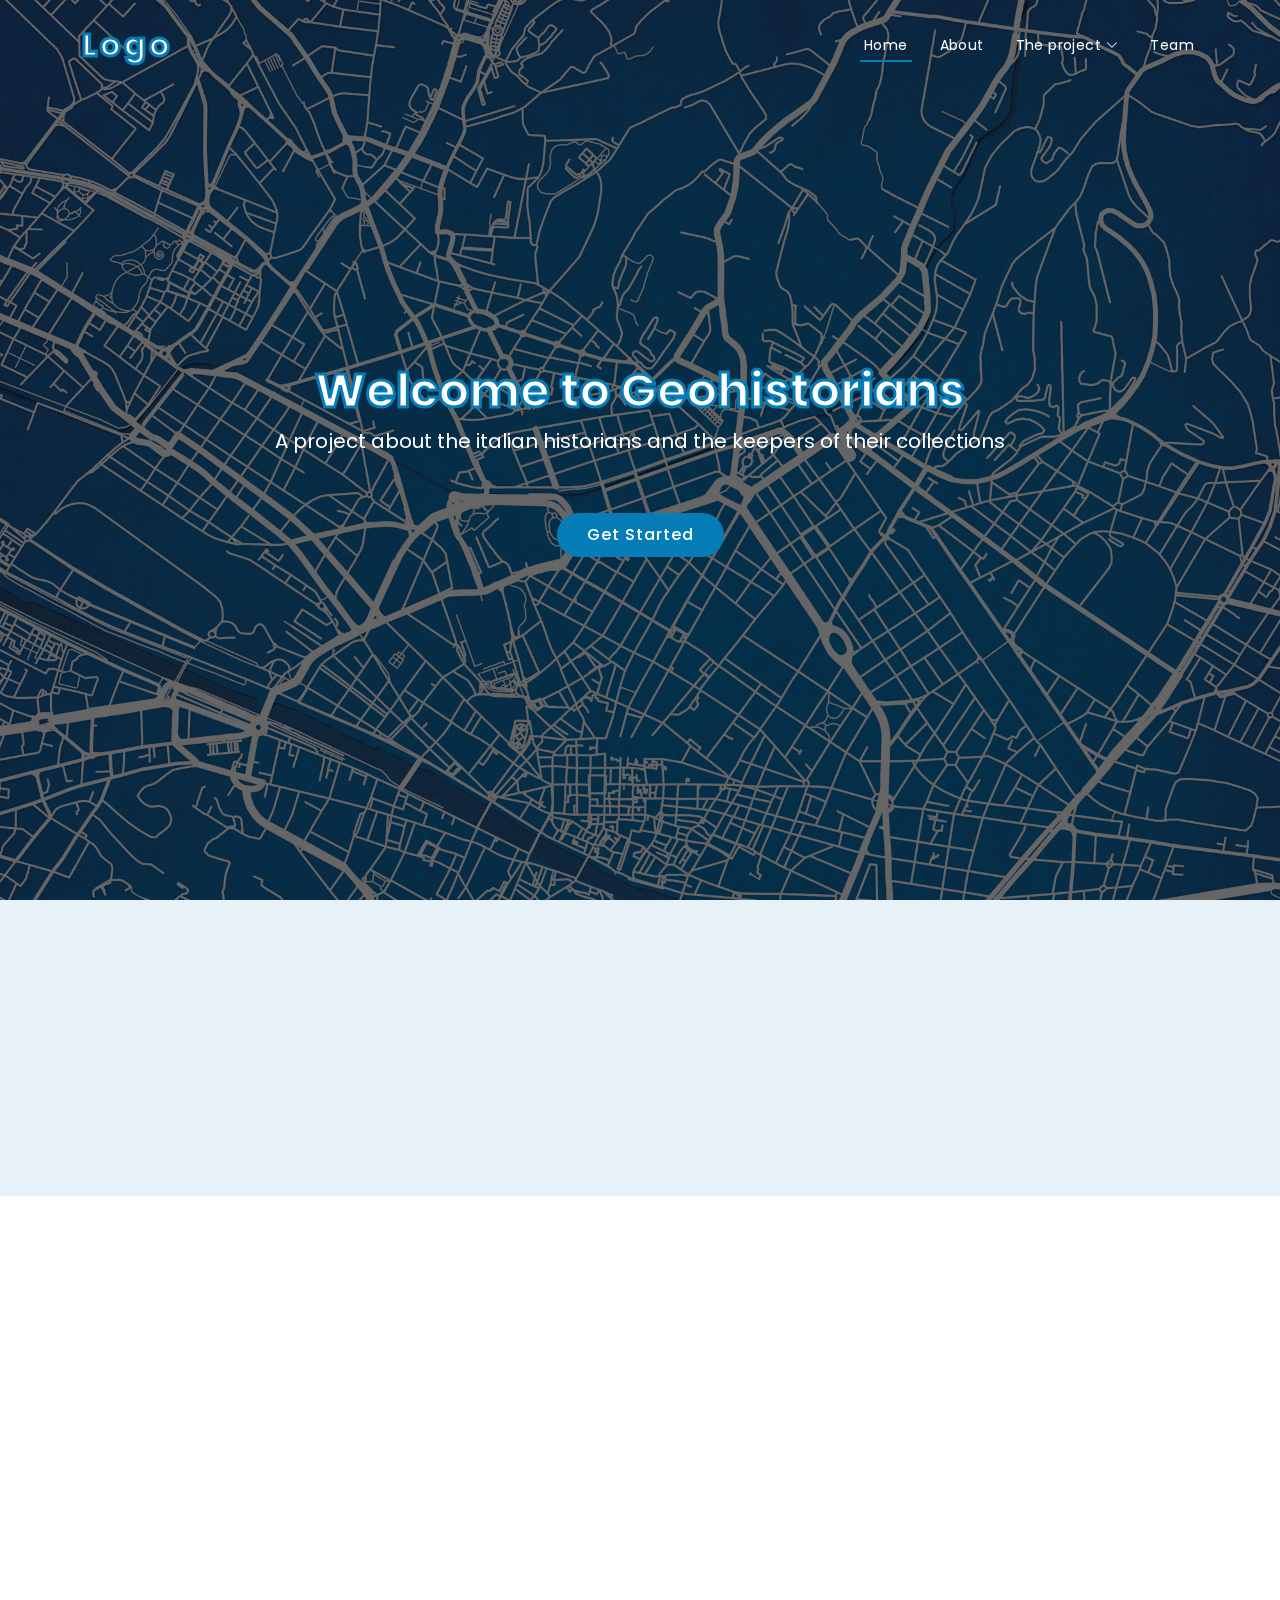
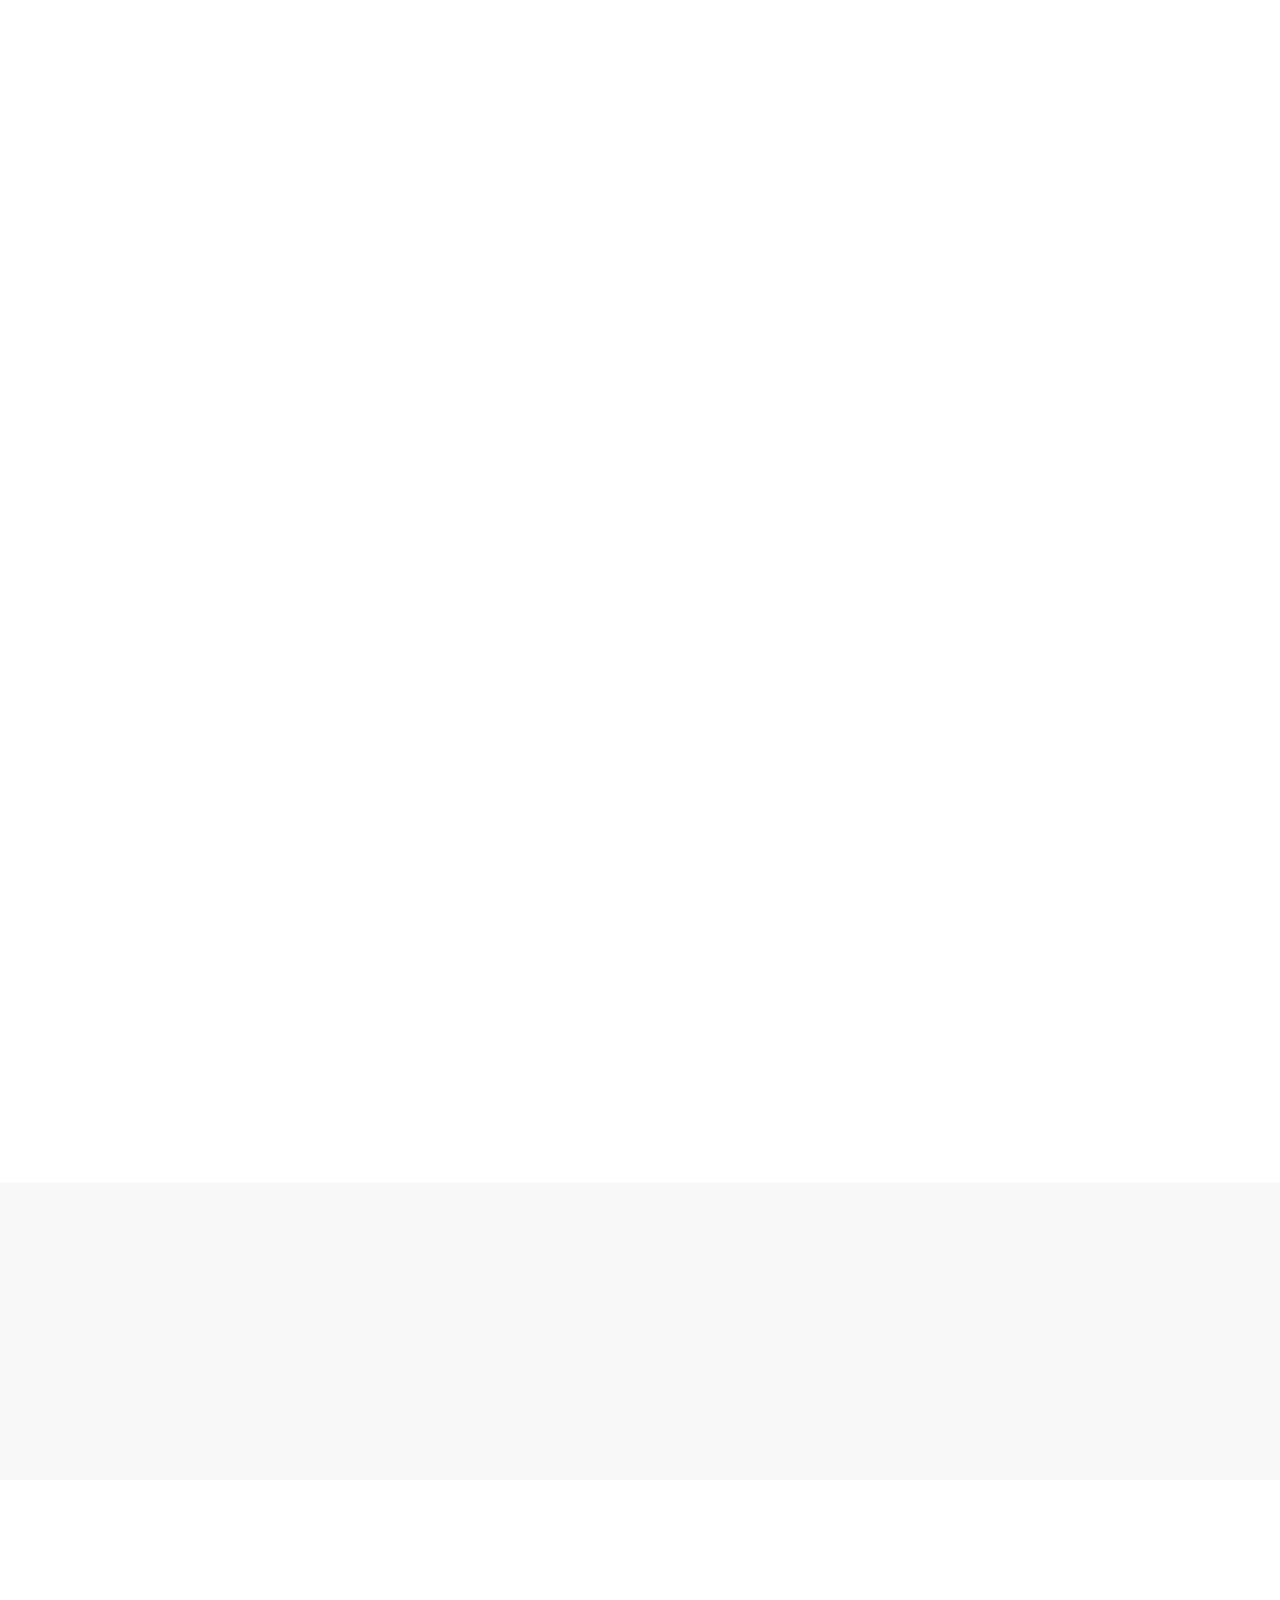
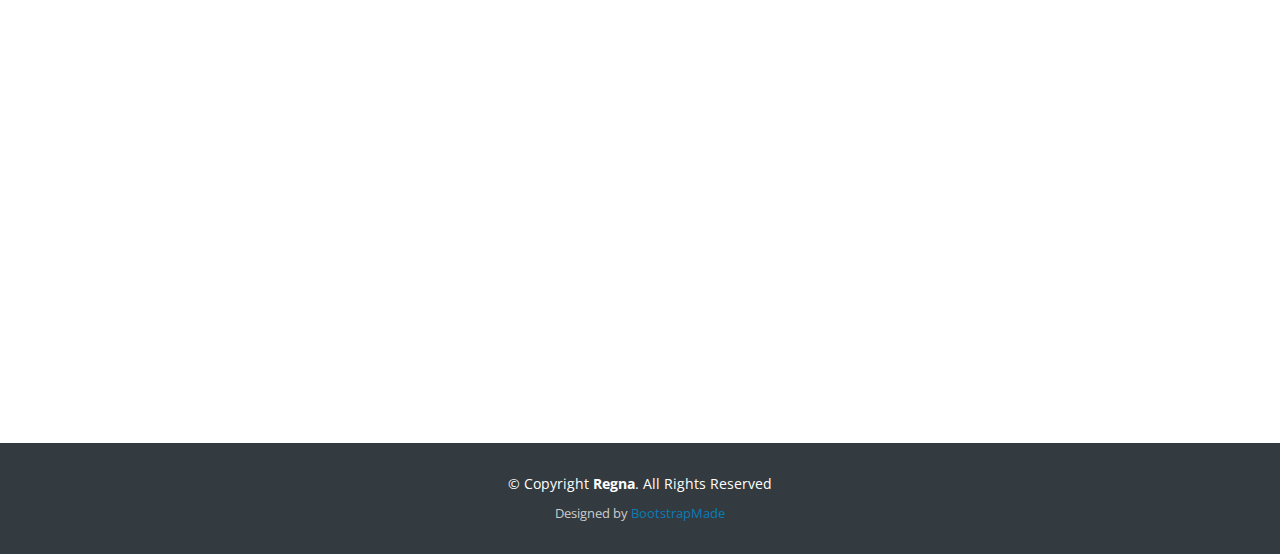
<file: Digital storytelling website/index.html>
<!DOCTYPE html>
<html lang="en">

<head>
  <meta charset="utf-8">
  <meta content="width=device-width, initial-scale=1.0" name="viewport">

  <title>Regna Bootstrap Template</title>
  <meta content="" name="description">
  <meta content="" name="keywords">

  <!-- Favicons -->
  <link href="assets/img/favicon.png" rel="icon">
  <link href="assets/img/apple-touch-icon.png" rel="apple-touch-icon">

  <!-- Google Fonts -->
  <link href="https://fonts.googleapis.com/css?family=Open+Sans:300,300i,400,400i,700,700i|Poppins:300,400,500,700" rel="stylesheet">

  <!-- Vendor CSS Files -->
  <link href="assets/vendor/aos/aos.css" rel="stylesheet">
  <link href="assets/vendor/bootstrap/css/bootstrap.min.css" rel="stylesheet">
  <link href="assets/vendor/bootstrap-icons/bootstrap-icons.css" rel="stylesheet">
  <link href="assets/vendor/boxicons/css/boxicons.min.css" rel="stylesheet">
  <link href="assets/vendor/glightbox/css/glightbox.min.css" rel="stylesheet">
  <link href="assets/vendor/swiper/swiper-bundle.min.css" rel="stylesheet">

  <!-- Template Main CSS File -->
  <link href="assets/css/style.css" rel="stylesheet">

  <!-- =======================================================
  * Template Name: Regna - v4.7.0
  * Template URL: https://bootstrapmade.com/regna-bootstrap-onepage-template/
  * Author: BootstrapMade.com
  * License: https://bootstrapmade.com/license/
  ======================================================== -->
</head>

<body>

  <!-- ======= Header ======= -->
  <header id="header" class="fixed-top d-flex align-items-center header-transparent">
    <div class="container d-flex justify-content-between align-items-center">

      <div id="logo">
        <h1><a href="index.html">Logo</a></h1>
      </div>

      <nav id="navbar" class="navbar">
        <ul>
          <li><a class="nav-link scrollto active" href="#hero">Home</a></li>
          <li><a class="nav-link scrollto" href="#about">About</a></li>
          <li class="dropdown"><a href="#"><span>The project</span> <i class="bi bi-chevron-down"></i></a>
            <ul>
              <li><a href="#facts">Overview</a></li>
              <li class="dropdown"><a href="#"><span>Workflow</span> <i class="bi bi-chevron-right"></i></a>
                <ul>
                  <li><a href="#">Data access and cleaning</a></li>
                  <li><a href="#services">Data analysis</a></li>
                  <li><a href="#portfolio">Data visualization</a></li>
                </ul>
              </li>
              <li><a href="#">Conclusions</a></li>
            </ul>
          </li>
          <li><a class="nav-link scrollto" href="#team">Team</a></li>
        </ul>
        <i class="bi bi-list mobile-nav-toggle"></i>
      </nav><!-- .navbar -->
    </div>
  </header><!-- End Header -->

  <!-- ======= Hero Section ======= -->
  <section id="hero">
    <div class="hero-container" data-aos="zoom-in" data-aos-delay="100">
      <h1>Welcome to Geohistorians</h1>
      <h2>A project about the italian historians and the keepers of their collections</h2>
      <a href="#about" class="btn-get-started">Get Started</a>
    </div>
  </section><!-- End Hero Section -->

  <main id="main">


    <!-- ======= Facts Section ======= -->
    <section id="facts">
      <div class="container" data-aos="fade-up">
        <div class="section-header">
          <h3 class="section-title">Data overview</h3>
        </div>
        <div class="row counters justify-content-md-center">

          <div class="col-lg-2 col-6 text-center">
            <span data-purecounter-start="0" data-purecounter-end="122" data-purecounter-duration="1" class="purecounter"></span>
            <p>Historians</p>
          </div>

          <div class="col-lg-2 col-6 text-center">
            <span data-purecounter-start="0" data-purecounter-end="11" data-purecounter-duration="1" class="purecounter"></span>
            <p>Females</p>
          </div>

          <div class="col-lg-2 col-6 text-center">
            <span data-purecounter-start="0" data-purecounter-end="111" data-purecounter-duration="1" class="purecounter"></span>
            <p>Males</p>
          </div>

          <div class="col-lg-2 col-6 text-center">
            <span data-purecounter-start="0" data-purecounter-end="122" data-purecounter-duration="1" class="purecounter"></span>
            <p>Keepers</p>
          </div>

          <div class="col-lg-2 col-6 text-center">
            <span data-purecounter-start="0" data-purecounter-end="90" data-purecounter-duration="1" class="purecounter"></span>
            <p>Places</p>
          </div>

        </div>

      </div>
    </section><!-- End Facts Section -->

    <!-- ======= About Section ======= -->
    <section id="about">
      <div class="container" data-aos="fade-up">
        <div class="row about-container">

          <div class="col-lg-6 content order-lg-1 order-2">
            <h2 class="title">About</h2>
            <p><b>Geohistorians proposes an analysis on art historians and the keepers that preserve their collections.</b>
              Our data sample is composed by the <b>Italian art historians</b> recorded in <a href="https://arthistorians.info/explore">Dictionary of Art Historians</a> and <a href="http://artchives.fondazionezeri.unibo.it/">ArtChives</a>.</br>
              The Dictionary of Art Historians is a free, privately funded biographical dictionary of historians of western art written and maintained by scholars, while ArtChives
              collects detailed archival descriptions of notable art historians' collections.</br>
              Finally, we integrated the extracted information through <a href="https://www.wikidata.org/wiki/Wikidata:Main_Page">Wikidata</a>, one of the most famous collaborative and open source databases.<br>
              You can find the complete workflow and analysis on our <b>Jupyter Notebook</b>.
            </p>
            <h2 class="title">Our research questions</h2>
            <div class="icon-box" data-aos="fade-up" data-aos-delay="100">
              <ul>
                <li class="description">Why keepers preserves some collections?</li>
                <li class="description">There is a pattern between the birth place and the death place of the historian and the location of the keeper of his/her collection?</li>
                <li class="description">There is a pattern between the instance of the keeper and its location?</li>
                <li class="description">There is a pattern between the date of birth and death of the historian with the instance of the keeper and its location?</li>
              </ul>
            </div>
          </div>
          <div class="col-lg-6 background order-lg-2 order-1" data-aos="fade-left" data-aos-delay="100"></div>
        </div>

      </div>
    </section><!-- End About Section -->


    <!-- ======= Services Section ======= -->
    <section id="services">
      <div class="container" data-aos="fade-up">
        <div class="section-header">
          <h3 class="section-title">Workflow</h3>
          <p class="section-description">Sed ut perspiciatis unde omnis iste natus error sit voluptatem accusantium doloremque</p>
        </div>
        <div class="row">
          <div class="col-lg-4 col-md-6" data-aos="zoom-in">
            <div class="box">
              <div class="icon"><a href=""><i class="bi bi-briefcase"></i></a></div>
              <h4 class="title"><a href="">Data cleaning and access</a></h4>
              <p class="description">Voluptatum deleniti atque corrupti quos dolores et quas molestias excepturi sint occaecati cupiditate non provident</p>
            </div>
          </div>
          <div class="col-lg-4 col-md-6" data-aos="zoom-in">
            <div class="box">
              <div class="icon"><a href=""><i class="bi bi-card-checklist"></i></a></div>
              <h4 class="title"><a href="">Data analysis</a></h4>
              <p class="description">Minim veniam, quis nostrud exercitation ullamco laboris nisi ut aliquip ex ea commodo consequat tarad limino ata</p>
            </div>
          </div>
          <div class="col-lg-4 col-md-6" data-aos="zoom-in">
            <div class="box">
              <div class="icon"><a href=""><i class="bi bi-bar-chart"></i></a></div>
              <h4 class="title"><a href="">Data visualization</a></h4>
              <p class="description">Duis aute irure dolor in reprehenderit in voluptate velit esse cillum dolore eu fugiat nulla pariatur</p>
            </div>
          </div>

          <div class="col-lg-4 col-md-6" data-aos="zoom-in">
            <div class="box">
              <div class="icon"><a href=""><i class="bi bi-binoculars"></i></a></div>
              <h4 class="title"><a href="">Web design and storytelling</a></h4>
              <p class="description">Excepteur sint occaecat cupidatat non proident, sunt in culpa qui officia deserunt mollit anim id est laborum</p>
            </div>
          </div>

        </div>
      </div>
    </section><!-- End Services Section -->


    <!-- ======= Portfolio Section ======= -->
    <section id="portfolio" class="portfolio">
      <div class="container" data-aos="fade-up">
        <div class="section-header">
          <h3 class="section-title">Data visualization</h3>
          <p class="section-description">Sed ut perspiciatis unde omnis iste natus error sit voluptatem accusantium doloremque</p>
        </div>

        <div class="row portfolio-container" data-aos="fade-up" data-aos-delay="200">

          <p>Immagini o topics</p>

        </div>

      </div>
    </section><!-- End Portfolio Section -->

    <!-- ======= Team Section ======= -->
    <section id="team">
      <div class="container" data-aos="fade-up">
        <div class="section-header">
          <h3 class="section-title">Team</h3>
        </div>
        <div class="row justify-content-md-center">
          <div class="col-3">
            <div class="member" data-aos="fade-up" data-aos-delay="100">
              <div class="pic"><img src="assets/img/alice.jpg" alt=""></div>
              <h4>Alice Bordignon</h4>
              <span>Data accessa and cleaning, </span>
              <div class="social">
                <a href=""><i class="bi bi-twitter"></i></a>
                <a href=""><i class="bi bi-facebook"></i></a>
                <a href=""><i class="bi bi-instagram"></i></a>
                <a href=""><i class="bi bi-linkedin"></i></a>
              </div>
            </div>
          </div>

          <div class="col-3">
            <div class="member" data-aos="fade-up" data-aos-delay="200">
              <div class="pic"><img src="assets/img/team-2.jpeg" alt=""></div>
              <h4>Federico Cagnola</h4>
              <span>Data access and cleaning, data analysis</span>
              <div class="social">
                <a href=""><i class="bi bi-twitter"></i></a>
                <a href=""><i class="bi bi-facebook"></i></a>
                <a href=""><i class="bi bi-instagram"></i></a>
                <a href=""><i class="bi bi-linkedin"></i></a>
              </div>
            </div>
          </div>

          <div class="col-3">
            <div class="member" data-aos="fade-up" data-aos-delay="300">
              <div class="pic"><img src="assets/img/team-3.jpeg" alt=""></div>
              <h4>Gabriele Fiorenza</h4>
              <span>Data access and cleaning, </span>
              <div class="social">
                <a href=""><i class="bi bi-twitter"></i></a>
                <a href=""><i class="bi bi-facebook"></i></a>
                <a href=""><i class="bi bi-instagram"></i></a>
                <a href=""><i class="bi bi-linkedin"></i></a>
              </div>
            </div>
          </div>


        </div>
      </div>
    </section><!-- End Team Section -->

  </main><!-- End #main -->

  <!-- ======= Footer ======= -->
  <footer id="footer">
    <div class="footer-top">
      <div class="container">

      </div>
    </div>

    <div class="container">
      <div class="copyright">
        &copy; Copyright <strong>Regna</strong>. All Rights Reserved
      </div>
      <div class="credits">
        <!--
        All the links in the footer should remain intact.
        You can delete the links only if you purchased the pro version.
        Licensing information: https://bootstrapmade.com/license/
        Purchase the pro version with working PHP/AJAX contact form: https://bootstrapmade.com/buy/?theme=Regna
      -->
        Designed by <a href="https://bootstrapmade.com/">BootstrapMade</a>
      </div>
    </div>
  </footer><!-- End Footer -->

  <a href="#" class="back-to-top d-flex align-items-center justify-content-center"><i class="bi bi-arrow-up-short"></i></a>

  <!-- Vendor JS Files -->
  <script src="assets/vendor/purecounter/purecounter.js"></script>
  <script src="assets/vendor/aos/aos.js"></script>
  <script src="assets/vendor/bootstrap/js/bootstrap.bundle.min.js"></script>
  <script src="assets/vendor/glightbox/js/glightbox.min.js"></script>
  <script src="assets/vendor/isotope-layout/isotope.pkgd.min.js"></script>
  <script src="assets/vendor/swiper/swiper-bundle.min.js"></script>
  <script src="assets/vendor/php-email-form/validate.js"></script>

  <!-- Template Main JS File -->
  <script src="assets/js/main.js"></script>

</body>

</html>
</file>
<file: assets/css/style.css>
/**
* Template Name: Regna - v4.7.0
* Template URL: https://bootstrapmade.com/regna-bootstrap-onepage-template/
* Author: BootstrapMade.com
* License: https://bootstrapmade.com/license/
*/

/*--------------------------------------------------------------
# General
--------------------------------------------------------------*/
body {
  background: #fff;
  color: black;
  font-family: "Poppins", sans-serif;
}

a {
  color: #067db7;
  text-decoration: none;
}

a:hover, a:active, a:focus {
  color: #7eb09b;
  outline: none;
  text-decoration: none;
}

p {
  padding: 0;
  margin: 0 0 30px 0;
}

h1, h2, h3, h4, h5, h6 {
  font-family: "Poppins", sans-serif;
  font-weight: 400;
  margin: 0 0 20px 0;
  padding: 0;
  color: #032554;
}


/*--------------------------------------------------------------
# Back to top button
--------------------------------------------------------------*/
.back-to-top {
  position: fixed;
  visibility: hidden;
  opacity: 0;
  right: 15px;
  bottom: 15px;
  z-index: 996;
  background: #067db7;
  width: 40px;
  height: 40px;
  border-radius: 4px;
  transition: all 0.4s;
}
.back-to-top i {
  font-size: 28px;
  color: #fff;
  line-height: 0;
}
.back-to-top:hover {
  background: #032554;
  color: #fff;
}
.back-to-top.active {
  visibility: visible;
  opacity: 1;
}

/*--------------------------------------------------------------
# Disable AOS delay on mobile
--------------------------------------------------------------*/
@media screen and (max-width: 768px) {
  [data-aos-delay] {
    transition-delay: 0 !important;
  }
}
/*--------------------------------------------------------------
# Header
--------------------------------------------------------------*/
#header {
  height: 90px;
  transition: all 0.5s;
  z-index: 997;
  background: rgba(52, 59, 64, 0.9);
}
#header #logo h1 {
  font-size: 25px;
  margin: 0;
  line-height: 1;
  font-family: "Poppins", sans-serif;
  font-weight: 700;
  letter-spacing: 3px;

}
#header #logo h1 a, #header #logo h1 a:hover {
  color: white;
  -webkit-text-stroke: 0.5px #067db7;
}
#header #logo img {
  padding: 0;
  margin: 0;
}
#header.header-transparent {
  background: transparent;
}
#header.header-scrolled {
  background: rgba(47, 110, 156, 0.9);
  height: 70px;
  transition: all 0.5s;
}

.scrolled-offset {
  margin-top: 70px;
}

/*--------------------------------------------------------------
# Navigation Menu
--------------------------------------------------------------*/
/**
* Desktop Navigation
*/
.navbar {
  padding: 0;
}
.navbar ul {
  margin: 0;
  padding: 0;
  display: flex;
  list-style: none;
  align-items: center;
}
.navbar li {
  position: relative;
}
.navbar > ul > li {
  white-space: nowrap;
  padding: 10px 0 10px 24px;
}
.navbar a, .navbar a:focus {
  display: flex;
  align-items: center;
  justify-content: space-between;
  font-family: "Poppins", sans-serif;
  color: #fff;
  font-size: 14px;
  padding: 0 4px;
  white-space: nowrap;
  transition: 0.3s;
  letter-spacing: 0.4px;
  position: relative;

}
.navbar a i, .navbar a:focus i {
  font-size: 12px;
  line-height: 0;
  margin-left: 5px;
}
.navbar > ul > li > a:before {
  content: "";
  position: absolute;
  width: 100%;
  height: 2px;
  bottom: -6px;
  left: 0;
  background-color: #ecbeb4;
  visibility: hidden;
  transform: scaleX(0);
  transition: all 0.3s ease-in-out 0s;
}
.navbar a:hover:before, .navbar li:hover > a:before, .navbar .active:before {
  visibility: visible;
  transform: scaleX(1);
}
.navbar a:hover, .navbar .active, .navbar .active:focus, .navbar li:hover > a {
  color: #fff;
}
.navbar .dropdown ul {
  display: block;
  position: absolute;
  left: 24px;
  top: calc(100% + 30px);
  margin: 0;
  padding: 10px 0;
  z-index: 99;
  opacity: 0;
  visibility: hidden;
  background: #fff;
  box-shadow: 0px 0px 30px rgba(127, 137, 161, 0.25);
  transition: 0.3s;
}
.navbar .dropdown ul li {
  min-width: 200px;
}
.navbar .dropdown ul a {
  padding: 10px 20px;
  font-size: 14px;
  text-transform: none;
  color: #666666;
}
.navbar .dropdown ul a i {
  font-size: 12px;
}
.navbar .dropdown ul a:hover, .navbar .dropdown ul .active:hover, .navbar .dropdown ul li:hover > a {
  color: #032554;
}
.navbar .dropdown:hover > ul {
  opacity: 1;
  top: 100%;
  visibility: visible;
}
.navbar .dropdown .dropdown ul {
  top: 0;
  left: calc(100% - 30px);
  visibility: hidden;
}
.navbar .dropdown .dropdown:hover > ul {
  opacity: 1;
  top: 0;
  left: 100%;
  visibility: visible;
}
@media (max-width: 1366px) {
  .navbar .dropdown .dropdown ul {
    left: -90%;
  }
  .navbar .dropdown .dropdown:hover > ul {
    left: -100%;
  }
}

/**
* Mobile Navigation
*/
.mobile-nav-toggle {
  color: #fff;
  font-size: 28px;
  cursor: pointer;
  display: none;
  line-height: 0;
  transition: 0.5s;
}

@media (max-width: 991px) {
  .mobile-nav-toggle {
    display: block;
  }

  .navbar ul {
    display: none;
  }
}
.navbar-mobile {
  position: fixed;
  overflow: hidden;
  top: 0;
  right: 0;
  left: 0;
  bottom: 0;
  background: rgba(77, 77, 77, 0.9);
  transition: 0.3s;
  z-index: 999;
}
.navbar-mobile .mobile-nav-toggle {
  position: absolute;
  top: 15px;
  right: 15px;
}
.navbar-mobile ul {
  display: block;
  position: absolute;
  top: 55px;
  right: 15px;
  bottom: 15px;
  left: 15px;
  padding: 10px 0;
  background-color: #fff;
  overflow-y: auto;
  transition: 0.3s;
}
.navbar-mobile > ul > li {
  padding: 0;
}
.navbar-mobile a:hover:before, .navbar-mobile li:hover > a:before, .navbar-mobile .active:before {
  visibility: hidden;
}
.navbar-mobile a, .navbar-mobile a:focus {
  padding: 10px 20px;
  font-size: 15px;
  color: #666666;
}
.navbar-mobile a:hover, .navbar-mobile .active, .navbar-mobile li:hover > a {
  color: #067db7;
}
.navbar-mobile .getstarted, .navbar-mobile .getstarted:focus {
  margin: 15px;
}
.navbar-mobile .dropdown ul {
  position: static;
  display: none;
  margin: 10px 20px;
  padding: 10px 0;
  z-index: 99;
  opacity: 1;
  visibility: visible;
  background: #fff;
  box-shadow: 0px 0px 30px rgba(127, 137, 161, 0.25);
}
.navbar-mobile .dropdown ul li {
  min-width: 200px;
}
.navbar-mobile .dropdown ul a {
  padding: 10px 20px;
}
.navbar-mobile .dropdown ul a i {
  font-size: 12px;
}
.navbar-mobile .dropdown ul a:hover, .navbar-mobile .dropdown ul .active:hover, .navbar-mobile .dropdown ul li:hover > a {
  color: #067db7;
}
.navbar-mobile .dropdown > .dropdown-active {
  display: block;
}

/*--------------------------------------------------------------
# Hero Section
--------------------------------------------------------------*/
#hero {
  width: 100%;
  height: 100vh;
  background: url(../img/sfondo-6.jpg) top center;
  background-size: cover;
  position: relative;
}
@media (min-width: 1024px) {
  #hero {
    background-attachment: fixed;
  }
}
#hero:before {
  content: "";
  background: rgba(0, 0, 0, 0.6);
  position: absolute;
  bottom: 0;
  top: 0;
  left: 0;
  right: 0;
}
#hero .hero-container {
  position: absolute;
  bottom: 0;
  top: 0;
  left: 0;
  right: 0;
  display: flex;
  justify-content: center;
  align-items: center;
  flex-direction: column;
  text-align: center;
}
#hero h1 {
  margin: 30px 0 10px 0;
  font-size: 48px;
  font-weight: 700;
  line-height: 56px;
  color: white;
  -webkit-text-stroke: 2px #067db7;

}
@media (max-width: 768px) {
  #hero h1 {
    font-size: 28px;
    line-height: 36px;
  }
}
#hero h2 {
  color: white;
  margin-bottom: 50px;
  font-size: 20px;
}
@media (max-width: 768px) {
  #hero h2 {
    font-size: 18px;
    line-height: 24px;
    margin-bottom: 30px;
  }
}
#hero .btn-get-started {
  font-family: "Poppins", sans-serif;

  font-weight: 500;
  font-size: 16px;
  letter-spacing: 1px;
  display: inline-block;
  padding: 8px 28px;
  border-radius: 50px;
  transition: 0.5s;
  margin: 10px;
  border: 2px solid #067db7;
  color: #fff;
  background: #067db7;
}
#hero .btn-get-started:hover {
  background: #067db7;
  border: 2px solid white;
}

/*--------------------------------------------------------------
# Sections
--------------------------------------------------------------*/
section {
  overflow: hidden;
}

.infogram-embed {
  height: 50%;
  width: 50%;
  left:0;
  right:0;
  margin-left:auto;
  margin-right:auto;
}

.tableauPlaceholder {
  height: 60%;
  width: 50%;
  margin-left:auto;
  margin-right:auto;
  margin-bottom: 2em;
}

/* Sections Header
--------------------------------*/
.section-header .section-title {
  font-size: 32px;
  color: #032554;
  text-align: center;
  font-weight: 700;
  margin-bottom: 5px;
}
.section-header .section-description {
  text-align: center;
  padding-bottom: 40px;
  color: black;
}

.blockquote {
	border-left:0.2rem solid #067db7;
	font-size:1.1rem;
	padding-left:1.5rem;
}

/*--------------------------------------------------------------
# Breadcrumbs
--------------------------------------------------------------*/
.breadcrumbs {
  padding: 20px 0;
  background-color: whitesmoke;
  min-height: 40px;
  margin-top: 92px;
}
.breadcrumbs h2 {
  font-size: 24px;
  font-weight: 300;
  margin: 0;
}
@media (max-width: 992px) {
  .breadcrumbs h2 {
    margin: 0 0 10px 0;
  }
}
.breadcrumbs ol {
  display: flex;
  flex-wrap: wrap;
  list-style: none;
  padding: 0;
  margin: 0;
  font-size: 14px;
}
.breadcrumbs ol li + li {
  padding-left: 10px;
}
.breadcrumbs ol li + li::before {
  display: inline-block;
  padding-right: 10px;
  color: #6c757d;
  content: "/";
}
@media (max-width: 768px) {
  .breadcrumbs .d-flex {
    display: block !important;
  }
  .breadcrumbs ol {
    display: block;
  }
  .breadcrumbs ol li {
    display: inline-block;
  }
}

/* About Us Section
--------------------------------*/
#about {
  background: #fff;
  padding: 80px 0;
}
#about .about-container .background {
  min-height: 100px;
  background: url(../img/terra.png) center top no-repeat;
  background-size: contain;
  margin-bottom: 10px;
}

.images {
  min-height: 90%;
  background: url(../img/map.png) center top no-repeat;
  background-size: contain;
}

#workflow {
  min-height: 600px;
  background: url(../img/workflow.png) center top no-repeat;
  background-size: contain;
  margin-bottom: 10px;
}

#about .about-container .content {
  background: #fff;
}

#about .about-container .title {
  color: #333;
  font-weight: 700;
  font-size: 32px;
}

}
@media (max-width: 768px) {
  #about .about-container .title {
    padding-top: 15px;
  }
}
#about .about-container p {
  line-height: 26px;
}
#about .about-container p:last-child {
  margin-bottom: 0;
}
.icon-box {
  background: #fff;
  background-size: cover;
  padding: 0 0 30px 0;
}
.icon-box .icon {
  float: left;
  background: #067db7;
  width: 64px;
  height: 64px;
  display: flex;
  justify-content: center;
  align-items: center;
  flex-direction: column;
  text-align: center;
  border-radius: 50%;
  border: 2px solid #fff;
}
.icon-box .icon i {
  color: #fff;
  font-size: 24px;
  line-height: 0;
}
.icon-box .title {
  margin-left: 80px;
  font-weight: 500;
  margin-bottom: 5px;
  font-size: 18px;
  font-weight: bold;
}
.icon-box .title a {
  color: #032554;
}
.icon-box .description {
  margin-left: 80px;
  line-height: 24px;
  font-size: 14px;
}


/* Facts Section
--------------------------------*/
#facts {
  background: #fff;
  padding: 80px 0 60px 0;
}
#facts .counters span {
  font-size: 48px;
  display: block;
  color: #fff;

}

#facts .counters p {
  padding: 0;
  margin: 0 0 20px 0;
  font-family: "Poppins", sans-serif;
  font-size: 18px;
  color: #032554;
}

/* Services Section
--------------------------------*/
#services {
  background: #fff;
  background-size: cover;
  padding: 80px 0 60px 0;
}

#services .box-1 {
  padding: 50px 20px;
  margin-bottom: 50px;
  text-align: center;
  border: 3px solid #067db7;
  height: 200px;
  position: relative;
  background: #fafafa;
}

#services .box-2 {
  padding: 50px 20px;
  margin-bottom: 50px;
  text-align: center;
  border: 3px solid #bbc388;
  height: 200px;
  position: relative;
  background: #fafafa;
}

#services .box-3 {
  padding: 50px 20px;
  margin-bottom: 50px;
  text-align: center;
  border: 3px solid #ecbeb4;
  height: 200px;
  position: relative;
  background: #fafafa;
}


#services .icon-1 {
  position: absolute;
  top: -36px;
  left: calc(50% - 36px);
  transition: 0.2s;
  border-radius: 50%;
  border: 6px solid #fff;
  display: flex;
  justify-content: center;
  align-items: center;
  flex-direction: column;
  text-align: center;
  width: 72px;
  height: 72px;
  background: #067db7;
}

#services .icon-1 a {
  display: inline-block;
}
#services .icon-1 i {
  color: #fff;
  font-size: 24px;
  line-height: 0;
}
#services .box:hover .icon-1 {
  background: #fff;
  border: 2px solid #067db7;
}
#services .box:hover .icon-1 i {
  color: #067db7;
}
#services .box:hover .icon-1 a {
  color: #067db7;
}


#services .icon-2 {
  position: absolute;
  top: -36px;
  left: calc(50% - 36px);
  transition: 0.2s;
  border-radius: 50%;
  border: 6px solid #fff;
  display: flex;
  justify-content: center;
  align-items: center;
  flex-direction: column;
  text-align: center;
  width: 72px;
  height: 72px;
  background: #bbc388;
}

#services .icon-2 a {
  display: inline-block;
}
#services .icon-2 i {
  color: #fff;
  font-size: 24px;
  line-height: 0;
}
#services .box:hover .icon-2 {
  background: #fff;
  border: 2px solid #bbc388;
}
#services .box:hover .icon-2 i {
  color: #bbc388;
}
#services .box:hover .icon-2 a {
  color: #bbc388;
}

#services .icon-3 {
  position: absolute;
  top: -36px;
  left: calc(50% - 36px);
  transition: 0.2s;
  border-radius: 50%;
  border: 6px solid #fff;
  display: flex;
  justify-content: center;
  align-items: center;
  flex-direction: column;
  text-align: center;
  width: 72px;
  height: 72px;
  background: #ecbeb4;
}

#services .icon-3 a {
  display: inline-block;
}
#services .icon-3 i {
  color: #fff;
  font-size: 24px;
  line-height: 0;
}
#services .box:hover .icon-3 {
  background: #fff;
  border: 2px solid #ecbeb4;
}
#services .box:hover .icon-3 i {
  color: #ecbeb4;
}
#services .box:hover .icon-3 a {
  color: #ecbeb4;
}

#services .section-title {
  text-align: left;
}
#services .title {
  font-weight: 700;
  font-size: 18px;
  margin-bottom: 15px;

}
#services .title a {
  color: #000;
}
#services .description {
  font-size: 14px;
  line-height: 24px;
}


/* Portfolio Section
--------------------------------*/
#portfolio {
  background: #fff;
  padding: 80px 0;
}

#portfolio .section-title {
  color: #032554;
  padding-bottom: 1em;
}
#portfolio #portfolio-flters {
  padding: 0;
  margin: 0 auto 25px auto;
  list-style: none;
  text-align: center;
  border-radius: 50px;
}
#portfolio #portfolio-flters li {
  cursor: pointer;
  display: inline-block;
  padding: 12px 18px 14px 18px;
  font-size: 14px;
  font-weight: 500;
  line-height: 1;
  color: #666666;
  margin: 0 5px 10px 5px;
  transition: all ease-in-out 0.3s;
  background: white;
  border-radius: 4px;
}
#portfolio #portfolio-flters li:hover, #portfolio #portfolio-flters li.filter-active {
  color: #fff;
  background: #067db7;
}
#portfolio #portfolio-flters li:last-child {
  margin-right: 0;
}
#portfolio .portfolio-item {
  margin-bottom: 30px;
  overflow: hidden;
}
#portfolio .portfolio-item img {
  position: relative;
  top: 0;
  transition: all 0.6s cubic-bezier(0.645, 0.045, 0.355, 1);
}
#portfolio .portfolio-item .portfolio-info {
  opacity: 0;
  position: absolute;
  left: 12px;
  right: 12px;
  bottom: -50px;
  z-index: 3;
  transition: all ease-in-out 0.3s;
  background: #067db7;
  padding: 15px 20px;
}
#portfolio .portfolio-item .portfolio-info h4 {
  font-size: 12px;
  color: #fff;
  font-weight: 600;
}
#portfolio .portfolio-item .portfolio-info p {
  color: #fff;
  font-size: 14px;
  margin-bottom: 0;
}
#portfolio .portfolio-item .portfolio-info .preview-link, #portfolio .portfolio-item .portfolio-info .details-link {
  position: absolute;
  right: 50px;
  font-size: 24px;
  top: calc(50% - 18px);
  color: white;
  transition: ease-in-out 0.3s;
}
#portfolio .portfolio-item .portfolio-info .preview-link:hover, #portfolio .portfolio-item .portfolio-info .details-link:hover {
  color: #a4ebd4;
}
#portfolio .portfolio-item .portfolio-info .details-link {
  right: 15px;
}
#portfolio .portfolio-item:hover img {
  top: -30px;
}
#portfolio .portfolio-item:hover .portfolio-info {
  opacity: 1;
  bottom: 0;
}


#secondmacro .section-title {
    color: #032554;
    padding-bottom: 1em;
  }

#thirdmacro .section-title {
  color: #032554;
  padding-bottom: 1em;
}


/*--------------------------------------------------------------
# Portfolio Details
--------------------------------------------------------------*/
.portfolio-details {
  padding-top: 40px;
}
.portfolio-details .portfolio-details-slider img {
  width: 100%;
}
.portfolio-details .portfolio-details-slider .swiper-pagination {
  margin-top: 20px;
  position: relative;
}
.portfolio-details .portfolio-details-slider .swiper-pagination .swiper-pagination-bullet {
  width: 12px;
  height: 12px;
  background-color: #fff;
  opacity: 1;
  border: 1px solid #067db7;
}
.portfolio-details .portfolio-details-slider .swiper-pagination .swiper-pagination-bullet-active {
  background-color: #067db7;
}
.portfolio-details .portfolio-info {
  padding: 30px;
  box-shadow: 0px 0 30px rgba(102, 102, 102, 0.08);
}
.portfolio-details .portfolio-info h3 {
  font-size: 22px;
  font-weight: 700;
  margin-bottom: 20px;
  padding-bottom: 20px;
  border-bottom: 1px solid #eee;
}
.portfolio-details .portfolio-info ul {
  list-style: none;
  padding: 0;
  font-size: 15px;
}
.portfolio-details .portfolio-info ul li + li {
  margin-top: 10px;
}
.portfolio-details .portfolio-description {
  padding-top: 30px;
}
.portfolio-details .portfolio-description h2 {
  font-size: 26px;
  font-weight: 700;
  margin-bottom: 20px;
}
.portfolio-details .portfolio-description p {
  padding: 0;
}

/* Team Section
--------------------------------*/
#team {
  background: #fff;
  padding: 80px 0 60px 0;
}
#team .member {
  text-align: center;
  margin-bottom: 20px;
}
#team .member .pic {
  margin-bottom: 15px;
  overflow: hidden;
  height: 260px;
}
#team .member .pic img {
  max-width: 100%;
}
#team .member h4 {
  font-weight: 700;
  margin-bottom: 2px;
  font-size: 18px;
}
#team .member span {
  font-style: italic;
  display: block;
  font-size: 13px;
}
#team .member .social {
  margin-top: 15px;
}
#team .member .social a {
  color: #b3b3b3;
}
#team .member .social a:hover {
  color: #067db7;
}
#team .member .social i {
  font-size: 18px;
  margin: 0 2px;
}

/* Contact Section
--------------------------------*/
#contact {
  background: #f7f7f7;
  padding: 80px 0 40px 0;
}
#contact #google-map {
  height: 300px;
  margin-bottom: 20px;
}
#contact .info {
  color: #333333;
}
#contact .info i {
  font-size: 32px;
  color: #067db7;
  float: left;
  line-height: 0;
}
#contact .info p {
  padding: 0 0 10px 50px;
  margin-bottom: 20px;
  line-height: 22px;
  font-size: 14px;
}
#contact .info .email p {
  padding-top: 5px;
}
#contact .social-links {
  padding: 20px 0;
}
#contact .social-links a {
  font-size: 18px;
  background: #333;
  color: #fff;
  line-height: 1;
  border-radius: 50%;
  text-align: center;
  width: 36px;
  height: 36px;
  transition: 0.3s;
  display: inline-flex;
  align-items: center;
  justify-content: center;
}
#contact .social-links a i {
  line-height: 0;
}
#contact .social-links a:hover {
  background: #067db7;
  color: #fff;
}
#contact .php-email-form .error-message {
  display: none;
  color: #fff;
  background: #ed3c0d;
  text-align: left;
  padding: 15px;
  font-weight: 600;
}
#contact .php-email-form .error-message br + br {
  margin-top: 25px;
}
#contact .php-email-form .sent-message {
  display: none;
  color: #fff;
  background: #18d26e;
  text-align: center;
  padding: 15px;
  font-weight: 600;
}
#contact .php-email-form .loading {
  display: none;
  background: #fff;
  text-align: center;
  padding: 15px;
}
#contact .php-email-form .loading:before {
  content: "";
  display: inline-block;
  border-radius: 50%;
  width: 24px;
  height: 24px;
  margin: 0 10px -6px 0;
  border: 3px solid #18d26e;
  border-top-color: #eee;
  -webkit-animation: animate-loading 1s linear infinite;
  animation: animate-loading 1s linear infinite;
}
#contact .php-email-form input, #contact .php-email-form textarea {
  border-radius: 0;
  box-shadow: none;
  font-size: 14px;
}
#contact .php-email-form input::focus, #contact .php-email-form textarea::focus {
  background-color: #067db7;
}
#contact .php-email-form button[type=submit] {
  background: #067db7;
  border: 0;
  padding: 10px 24px;
  color: #fff;
  transition: 0.4s;
}
#contact .php-email-form button[type=submit]:hover {
  background: #51d8ad;
}
@-webkit-keyframes animate-loading {
  0% {
    transform: rotate(0deg);
  }
  100% {
    transform: rotate(360deg);
  }
}
@keyframes animate-loading {
  0% {
    transform: rotate(0deg);
  }
  100% {
    transform: rotate(360deg);
  }
}

/*--------------------------------------------------------------
# Footer
--------------------------------------------------------------*/
#footer {
  background: #14151c;
  padding: 30px 0;
  color: #fff;
  font-size: 14px;
  text-align: center;
}

#footer h3 {
  color: white;
  font-size: 15px;
}
#footer .copyright {
  text-align: center;
}
#footer .credits {
  padding-top: 8px;
  text-align: center;
  font-size: 13px;
  color: #fff;
}

.chart-section {
  font-size: 18px;
   text-transform: uppercase;
   font-weight: bold;
}

.section-separator {
  width: 200px;
  height: 5px;
  background-color: #032554;
  margin: 0 auto;
}

.calltoaction a {
  color: black;
  text-decoration: none;
}

.calltoaction a:hover, a:active, a:focus {
  color: #7eb09b;
  outline: none;
  text-decoration: none;
}
</file>
<file: Digital storytelling website/assets/css/style.css>
/**
* Template Name: Regna - v4.7.0
* Template URL: https://bootstrapmade.com/regna-bootstrap-onepage-template/
* Author: BootstrapMade.com
* License: https://bootstrapmade.com/license/
*/

/*--------------------------------------------------------------
# General
--------------------------------------------------------------*/
body {
  background: #fff;
  color: #666666;
  font-family: "Open Sans", sans-serif;
}

a {
  color: #067db7;
  text-decoration: none;
}

a:hover, a:active, a:focus {
  color: #067db7;
  outline: none;
  text-decoration: none;
}

p {
  padding: 0;
  margin: 0 0 30px 0;
}

h1, h2, h3, h4, h5, h6 {
  font-family: "Poppins", sans-serif;
  font-weight: 400;
  margin: 0 0 20px 0;
  padding: 0;
}

/*--------------------------------------------------------------
# Back to top button
--------------------------------------------------------------*/
.back-to-top {
  position: fixed;
  visibility: hidden;
  opacity: 0;
  right: 15px;
  bottom: 15px;
  z-index: 996;
  background: #067db7;
  width: 40px;
  height: 40px;
  border-radius: 4px;
  transition: all 0.4s;
}
.back-to-top i {
  font-size: 28px;
  color: #fff;
  line-height: 0;
}
.back-to-top:hover {
  background: #49d6a9;
  color: #fff;
}
.back-to-top.active {
  visibility: visible;
  opacity: 1;
}

/*--------------------------------------------------------------
# Disable AOS delay on mobile
--------------------------------------------------------------*/
@media screen and (max-width: 768px) {
  [data-aos-delay] {
    transition-delay: 0 !important;
  }
}
/*--------------------------------------------------------------
# Header
--------------------------------------------------------------*/
#header {
  height: 90px;
  transition: all 0.5s;
  z-index: 997;
  background: rgba(52, 59, 64, 0.9);
}
#header #logo h1 {
  font-size: 32px;
  margin: 0;
  line-height: 1;
  font-family: "Poppins", sans-serif;
  font-weight: 700;
  letter-spacing: 3px;

}
#header #logo h1 a, #header #logo h1 a:hover {
  color: #fff;
  -webkit-text-stroke: 3px #067db7;
}
#header #logo img {
  padding: 0;
  margin: 0;
}
#header.header-transparent {
  background: transparent;
}
#header.header-scrolled {
  background: rgba(52, 59, 64, 0.9);
  height: 70px;
  transition: all 0.5s;
}

.scrolled-offset {
  margin-top: 70px;
}

/*--------------------------------------------------------------
# Navigation Menu
--------------------------------------------------------------*/
/**
* Desktop Navigation
*/
.navbar {
  padding: 0;
}
.navbar ul {
  margin: 0;
  padding: 0;
  display: flex;
  list-style: none;
  align-items: center;
}
.navbar li {
  position: relative;
}
.navbar > ul > li {
  white-space: nowrap;
  padding: 10px 0 10px 24px;
}
.navbar a, .navbar a:focus {
  display: flex;
  align-items: center;
  justify-content: space-between;
  font-family: "Poppins", sans-serif;
  color: #fff;
  font-size: 14px;
  padding: 0 4px;
  white-space: nowrap;
  transition: 0.3s;
  letter-spacing: 0.4px;
  position: relative;

}
.navbar a i, .navbar a:focus i {
  font-size: 12px;
  line-height: 0;
  margin-left: 5px;
}
.navbar > ul > li > a:before {
  content: "";
  position: absolute;
  width: 100%;
  height: 2px;
  bottom: -6px;
  left: 0;
  background-color: #067db7;
  visibility: hidden;
  transform: scaleX(0);
  transition: all 0.3s ease-in-out 0s;
}
.navbar a:hover:before, .navbar li:hover > a:before, .navbar .active:before {
  visibility: visible;
  transform: scaleX(1);
}
.navbar a:hover, .navbar .active, .navbar .active:focus, .navbar li:hover > a {
  color: #fff;
}
.navbar .dropdown ul {
  display: block;
  position: absolute;
  left: 24px;
  top: calc(100% + 30px);
  margin: 0;
  padding: 10px 0;
  z-index: 99;
  opacity: 0;
  visibility: hidden;
  background: #fff;
  box-shadow: 0px 0px 30px rgba(127, 137, 161, 0.25);
  transition: 0.3s;
}
.navbar .dropdown ul li {
  min-width: 200px;
}
.navbar .dropdown ul a {
  padding: 10px 20px;
  font-size: 14px;
  text-transform: none;
  color: #666666;
}
.navbar .dropdown ul a i {
  font-size: 12px;
}
.navbar .dropdown ul a:hover, .navbar .dropdown ul .active:hover, .navbar .dropdown ul li:hover > a {
  color: #067db7;
}
.navbar .dropdown:hover > ul {
  opacity: 1;
  top: 100%;
  visibility: visible;
}
.navbar .dropdown .dropdown ul {
  top: 0;
  left: calc(100% - 30px);
  visibility: hidden;
}
.navbar .dropdown .dropdown:hover > ul {
  opacity: 1;
  top: 0;
  left: 100%;
  visibility: visible;
}
@media (max-width: 1366px) {
  .navbar .dropdown .dropdown ul {
    left: -90%;
  }
  .navbar .dropdown .dropdown:hover > ul {
    left: -100%;
  }
}

/**
* Mobile Navigation
*/
.mobile-nav-toggle {
  color: #fff;
  font-size: 28px;
  cursor: pointer;
  display: none;
  line-height: 0;
  transition: 0.5s;
}

@media (max-width: 991px) {
  .mobile-nav-toggle {
    display: block;
  }

  .navbar ul {
    display: none;
  }
}
.navbar-mobile {
  position: fixed;
  overflow: hidden;
  top: 0;
  right: 0;
  left: 0;
  bottom: 0;
  background: rgba(77, 77, 77, 0.9);
  transition: 0.3s;
  z-index: 999;
}
.navbar-mobile .mobile-nav-toggle {
  position: absolute;
  top: 15px;
  right: 15px;
}
.navbar-mobile ul {
  display: block;
  position: absolute;
  top: 55px;
  right: 15px;
  bottom: 15px;
  left: 15px;
  padding: 10px 0;
  background-color: #fff;
  overflow-y: auto;
  transition: 0.3s;
}
.navbar-mobile > ul > li {
  padding: 0;
}
.navbar-mobile a:hover:before, .navbar-mobile li:hover > a:before, .navbar-mobile .active:before {
  visibility: hidden;
}
.navbar-mobile a, .navbar-mobile a:focus {
  padding: 10px 20px;
  font-size: 15px;
  color: #666666;
}
.navbar-mobile a:hover, .navbar-mobile .active, .navbar-mobile li:hover > a {
  color: #067db7;
}
.navbar-mobile .getstarted, .navbar-mobile .getstarted:focus {
  margin: 15px;
}
.navbar-mobile .dropdown ul {
  position: static;
  display: none;
  margin: 10px 20px;
  padding: 10px 0;
  z-index: 99;
  opacity: 1;
  visibility: visible;
  background: #fff;
  box-shadow: 0px 0px 30px rgba(127, 137, 161, 0.25);
}
.navbar-mobile .dropdown ul li {
  min-width: 200px;
}
.navbar-mobile .dropdown ul a {
  padding: 10px 20px;
}
.navbar-mobile .dropdown ul a i {
  font-size: 12px;
}
.navbar-mobile .dropdown ul a:hover, .navbar-mobile .dropdown ul .active:hover, .navbar-mobile .dropdown ul li:hover > a {
  color: #067db7;
}
.navbar-mobile .dropdown > .dropdown-active {
  display: block;
}

/*--------------------------------------------------------------
# Hero Section
--------------------------------------------------------------*/
#hero {
  width: 100%;
  height: 100vh;
  background: url(../img/sfondo-6.jpg) top center;
  background-size: cover;
  position: relative;
}
@media (min-width: 1024px) {
  #hero {
    background-attachment: fixed;
  }
}
#hero:before {
  content: "";
  background: rgba(0, 0, 0, 0.6);
  position: absolute;
  bottom: 0;
  top: 0;
  left: 0;
  right: 0;
}
#hero .hero-container {
  position: absolute;
  bottom: 0;
  top: 0;
  left: 0;
  right: 0;
  display: flex;
  justify-content: center;
  align-items: center;
  flex-direction: column;
  text-align: center;
}
#hero h1 {
  margin: 30px 0 10px 0;
  font-size: 48px;
  font-weight: 700;
  line-height: 56px;
  color: white;
  -webkit-text-stroke: 3px #067db7;

}
@media (max-width: 768px) {
  #hero h1 {
    font-size: 28px;
    line-height: 36px;
  }
}
#hero h2 {
  color: white;
  margin-bottom: 50px;
  font-size: 20px;
}
@media (max-width: 768px) {
  #hero h2 {
    font-size: 18px;
    line-height: 24px;
    margin-bottom: 30px;
  }
}
#hero .btn-get-started {
  font-family: "Poppins", sans-serif;

  font-weight: 500;
  font-size: 16px;
  letter-spacing: 1px;
  display: inline-block;
  padding: 8px 28px;
  border-radius: 50px;
  transition: 0.5s;
  margin: 10px;
  border: 2px solid #067db7;
  color: #fff;
  background: #067db7;
}
#hero .btn-get-started:hover {
  background: #067db7;
  border: 2px solid #067db7;
}

/*--------------------------------------------------------------
# Sections
--------------------------------------------------------------*/
section {
  overflow: hidden;
}

/* Sections Header
--------------------------------*/
.section-header .section-title {
  font-size: 32px;
  color: #000;

  text-align: center;
  font-weight: 700;
  margin-bottom: 5px;
}
.section-header .section-description {
  text-align: center;
  padding-bottom: 40px;
  color: #999;
}

/*--------------------------------------------------------------
# Breadcrumbs
--------------------------------------------------------------*/
.breadcrumbs {
  padding: 20px 0;
  background-color: whitesmoke;
  min-height: 40px;
  margin-top: 92px;
}
.breadcrumbs h2 {
  font-size: 24px;
  font-weight: 300;
  margin: 0;
}
@media (max-width: 992px) {
  .breadcrumbs h2 {
    margin: 0 0 10px 0;
  }
}
.breadcrumbs ol {
  display: flex;
  flex-wrap: wrap;
  list-style: none;
  padding: 0;
  margin: 0;
  font-size: 14px;
}
.breadcrumbs ol li + li {
  padding-left: 10px;
}
.breadcrumbs ol li + li::before {
  display: inline-block;
  padding-right: 10px;
  color: #6c757d;
  content: "/";
}
@media (max-width: 768px) {
  .breadcrumbs .d-flex {
    display: block !important;
  }
  .breadcrumbs ol {
    display: block;
  }
  .breadcrumbs ol li {
    display: inline-block;
  }
}

/* About Us Section
--------------------------------*/
#about {
  background: #fff;
  padding: 80px 0;
}
#about .about-container .background {
  min-height: 100px;
  background: url(../img/terra.png) center top no-repeat;
  background-size: contain;
  margin-bottom: 10px;
}
#about .about-container .content {
  background: #fff;
}
#about .about-container .title {
  color: #333;
  font-weight: 700;
  font-size: 32px;
}
@media (max-width: 768px) {
  #about .about-container .title {
    padding-top: 15px;
  }
}
#about .about-container p {
  line-height: 26px;
}
#about .about-container p:last-child {
  margin-bottom: 0;
}
#about .about-container .icon-box {
  background: #fff;
  background-size: cover;
  padding: 0 0 30px 0;
}
#about .about-container .icon-box .icon {
  float: left;
  background: #fff;
  width: 64px;
  height: 64px;
  display: flex;
  justify-content: center;
  align-items: center;
  flex-direction: column;
  text-align: center;
  border-radius: 50%;
  border: 2px solid #067db7;
}
#about .about-container .icon-box .icon i {
  color: #067db7;
  font-size: 24px;
  line-height: 0;
}
#about .about-container .icon-box .title {
  margin-left: 80px;
  font-weight: 500;
  margin-bottom: 5px;
  font-size: 18px;
}
#about .about-container .icon-box .title a {
  color: #000;
}
#about .about-container .icon-box .description {
  margin-left: 0px;
  line-height: 24px;
  font-size: 14px;
}

/* Facts Section
--------------------------------*/
#facts {
  background: #e6f2f7;
  padding: 80px 0 60px 0;
}
#facts .counters span {
  font-size: 48px;
  display: block;
  color: black;
}
#facts .counters p {
  padding: 0;
  margin: 0 0 20px 0;
  font-family: "Poppins", sans-serif;
  font-size: 14px;
}

/* Services Section
--------------------------------*/
#services {
  background: #fff;
  background-size: cover;
  padding: 80px 0 60px 0;
}
#services .box {
  padding: 50px 20px;
  margin-bottom: 50px;
  text-align: center;
  border: 1px solid #e6e6e6;
  height: 200px;
  position: relative;
  background: #fafafa;
}
#services .icon {
  position: absolute;
  top: -36px;
  left: calc(50% - 36px);
  transition: 0.2s;
  border-radius: 50%;
  border: 6px solid #fff;
  display: flex;
  justify-content: center;
  align-items: center;
  flex-direction: column;
  text-align: center;
  width: 72px;
  height: 72px;
  background: #067db7;
}
#services .icon a {
  display: inline-block;
}
#services .icon i {
  color: #fff;
  font-size: 24px;
  line-height: 0;
}
#services .box:hover .icon {
  background: #fff;
  border: 2px solid #067db7;
}
#services .box:hover .icon i {
  color: #067db7;
}
#services .box:hover .icon a {
  color: #067db7;
}
#services .title {
  font-weight: 700;
  font-size: 18px;
  margin-bottom: 15px;

}
#services .title a {
  color: #000;
}
#services .description {
  font-size: 14px;
  line-height: 24px;
}


/* Portfolio Section
--------------------------------*/
#portfolio {
  background: #f7f7f7;
  padding: 80px 0;
}
#portfolio #portfolio-flters {
  padding: 0;
  margin: 0 auto 25px auto;
  list-style: none;
  text-align: center;
  border-radius: 50px;
}
#portfolio #portfolio-flters li {
  cursor: pointer;
  display: inline-block;
  padding: 12px 18px 14px 18px;
  font-size: 14px;
  font-weight: 500;
  line-height: 1;
  color: #666666;
  margin: 0 5px 10px 5px;
  transition: all ease-in-out 0.3s;
  background: white;
  border-radius: 4px;
}
#portfolio #portfolio-flters li:hover, #portfolio #portfolio-flters li.filter-active {
  color: #fff;
  background: #067db7;
}
#portfolio #portfolio-flters li:last-child {
  margin-right: 0;
}
#portfolio .portfolio-item {
  margin-bottom: 30px;
  overflow: hidden;
}
#portfolio .portfolio-item img {
  position: relative;
  top: 0;
  transition: all 0.6s cubic-bezier(0.645, 0.045, 0.355, 1);
}
#portfolio .portfolio-item .portfolio-info {
  opacity: 0;
  position: absolute;
  left: 12px;
  right: 12px;
  bottom: -50px;
  z-index: 3;
  transition: all ease-in-out 0.3s;
  background: #067db7;
  padding: 15px 20px;
}
#portfolio .portfolio-item .portfolio-info h4 {
  font-size: 18px;
  color: #fff;
  font-weight: 600;
}
#portfolio .portfolio-item .portfolio-info p {
  color: #fff;
  font-size: 14px;
  margin-bottom: 0;
}
#portfolio .portfolio-item .portfolio-info .preview-link, #portfolio .portfolio-item .portfolio-info .details-link {
  position: absolute;
  right: 50px;
  font-size: 24px;
  top: calc(50% - 18px);
  color: white;
  transition: ease-in-out 0.3s;
}
#portfolio .portfolio-item .portfolio-info .preview-link:hover, #portfolio .portfolio-item .portfolio-info .details-link:hover {
  color: #a4ebd4;
}
#portfolio .portfolio-item .portfolio-info .details-link {
  right: 15px;
}
#portfolio .portfolio-item:hover img {
  top: -30px;
}
#portfolio .portfolio-item:hover .portfolio-info {
  opacity: 1;
  bottom: 0;
}

/*--------------------------------------------------------------
# Portfolio Details
--------------------------------------------------------------*/
.portfolio-details {
  padding-top: 40px;
}
.portfolio-details .portfolio-details-slider img {
  width: 100%;
}
.portfolio-details .portfolio-details-slider .swiper-pagination {
  margin-top: 20px;
  position: relative;
}
.portfolio-details .portfolio-details-slider .swiper-pagination .swiper-pagination-bullet {
  width: 12px;
  height: 12px;
  background-color: #fff;
  opacity: 1;
  border: 1px solid #067db7;
}
.portfolio-details .portfolio-details-slider .swiper-pagination .swiper-pagination-bullet-active {
  background-color: #067db7;
}
.portfolio-details .portfolio-info {
  padding: 30px;
  box-shadow: 0px 0 30px rgba(102, 102, 102, 0.08);
}
.portfolio-details .portfolio-info h3 {
  font-size: 22px;
  font-weight: 700;
  margin-bottom: 20px;
  padding-bottom: 20px;
  border-bottom: 1px solid #eee;
}
.portfolio-details .portfolio-info ul {
  list-style: none;
  padding: 0;
  font-size: 15px;
}
.portfolio-details .portfolio-info ul li + li {
  margin-top: 10px;
}
.portfolio-details .portfolio-description {
  padding-top: 30px;
}
.portfolio-details .portfolio-description h2 {
  font-size: 26px;
  font-weight: 700;
  margin-bottom: 20px;
}
.portfolio-details .portfolio-description p {
  padding: 0;
}

/* Team Section
--------------------------------*/
#team {
  background: #fff;
  padding: 80px 0 60px 0;
}
#team .member {
  text-align: center;
  margin-bottom: 20px;
}
#team .member .pic {
  margin-bottom: 15px;
  overflow: hidden;
  height: 260px;
}
#team .member .pic img {
  max-width: 100%;
}
#team .member h4 {
  font-weight: 700;
  margin-bottom: 2px;
  font-size: 18px;
}
#team .member span {
  font-style: italic;
  display: block;
  font-size: 13px;
}
#team .member .social {
  margin-top: 15px;
}
#team .member .social a {
  color: #b3b3b3;
}
#team .member .social a:hover {
  color: #067db7;
}
#team .member .social i {
  font-size: 18px;
  margin: 0 2px;
}

/* Contact Section
--------------------------------*/
#contact {
  background: #f7f7f7;
  padding: 80px 0 40px 0;
}
#contact #google-map {
  height: 300px;
  margin-bottom: 20px;
}
#contact .info {
  color: #333333;
}
#contact .info i {
  font-size: 32px;
  color: #067db7;
  float: left;
  line-height: 0;
}
#contact .info p {
  padding: 0 0 10px 50px;
  margin-bottom: 20px;
  line-height: 22px;
  font-size: 14px;
}
#contact .info .email p {
  padding-top: 5px;
}
#contact .social-links {
  padding: 20px 0;
}
#contact .social-links a {
  font-size: 18px;
  background: #333;
  color: #fff;
  line-height: 1;
  border-radius: 50%;
  text-align: center;
  width: 36px;
  height: 36px;
  transition: 0.3s;
  display: inline-flex;
  align-items: center;
  justify-content: center;
}
#contact .social-links a i {
  line-height: 0;
}
#contact .social-links a:hover {
  background: #067db7;
  color: #fff;
}
#contact .php-email-form .error-message {
  display: none;
  color: #fff;
  background: #ed3c0d;
  text-align: left;
  padding: 15px;
  font-weight: 600;
}
#contact .php-email-form .error-message br + br {
  margin-top: 25px;
}
#contact .php-email-form .sent-message {
  display: none;
  color: #fff;
  background: #18d26e;
  text-align: center;
  padding: 15px;
  font-weight: 600;
}
#contact .php-email-form .loading {
  display: none;
  background: #fff;
  text-align: center;
  padding: 15px;
}
#contact .php-email-form .loading:before {
  content: "";
  display: inline-block;
  border-radius: 50%;
  width: 24px;
  height: 24px;
  margin: 0 10px -6px 0;
  border: 3px solid #18d26e;
  border-top-color: #eee;
  -webkit-animation: animate-loading 1s linear infinite;
  animation: animate-loading 1s linear infinite;
}
#contact .php-email-form input, #contact .php-email-form textarea {
  border-radius: 0;
  box-shadow: none;
  font-size: 14px;
}
#contact .php-email-form input::focus, #contact .php-email-form textarea::focus {
  background-color: #067db7;
}
#contact .php-email-form button[type=submit] {
  background: #067db7;
  border: 0;
  padding: 10px 24px;
  color: #fff;
  transition: 0.4s;
}
#contact .php-email-form button[type=submit]:hover {
  background: #51d8ad;
}
@-webkit-keyframes animate-loading {
  0% {
    transform: rotate(0deg);
  }
  100% {
    transform: rotate(360deg);
  }
}
@keyframes animate-loading {
  0% {
    transform: rotate(0deg);
  }
  100% {
    transform: rotate(360deg);
  }
}

/*--------------------------------------------------------------
# Footer
--------------------------------------------------------------*/
#footer {
  background: #343b40;
  padding: 30px 0;
  color: #fff;
  font-size: 14px;
}
#footer .copyright {
  text-align: center;
}
#footer .credits {
  padding-top: 10px;
  text-align: center;
  font-size: 13px;
  color: #ccc;
}
</file>
